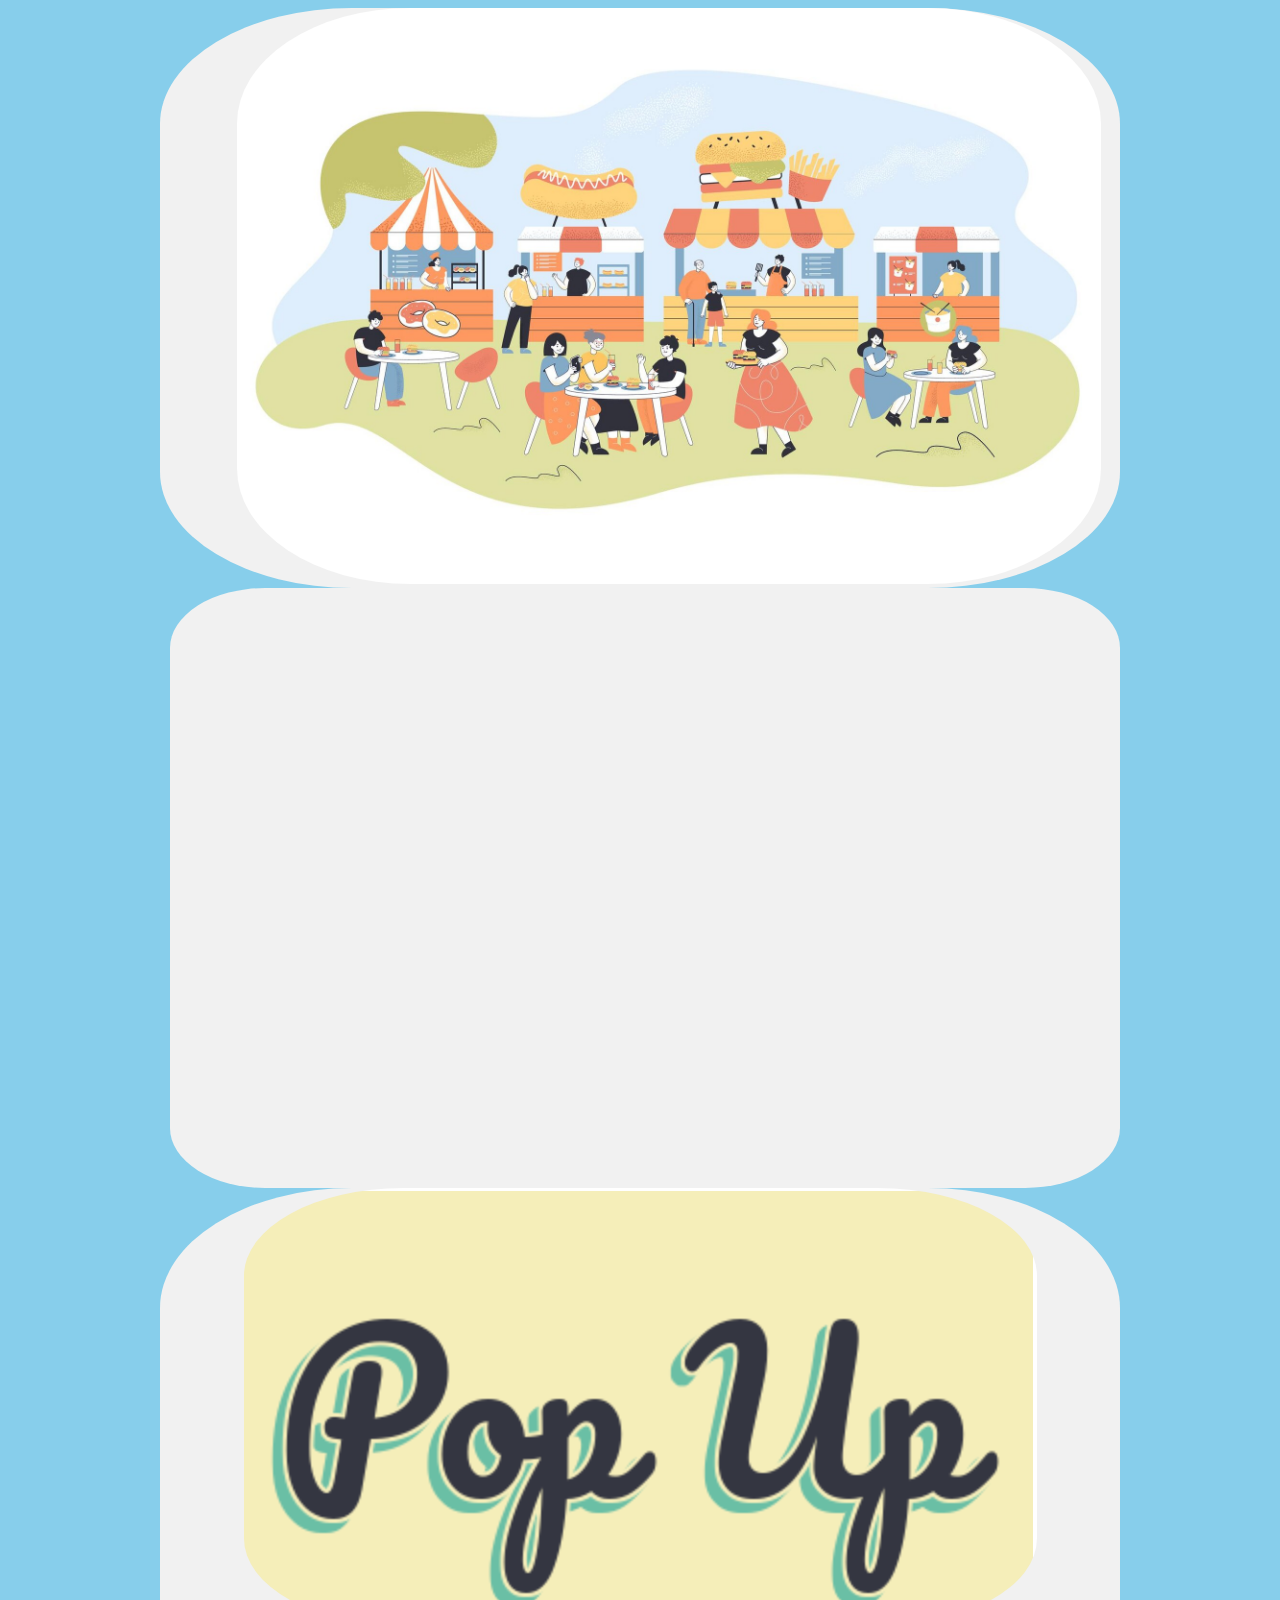
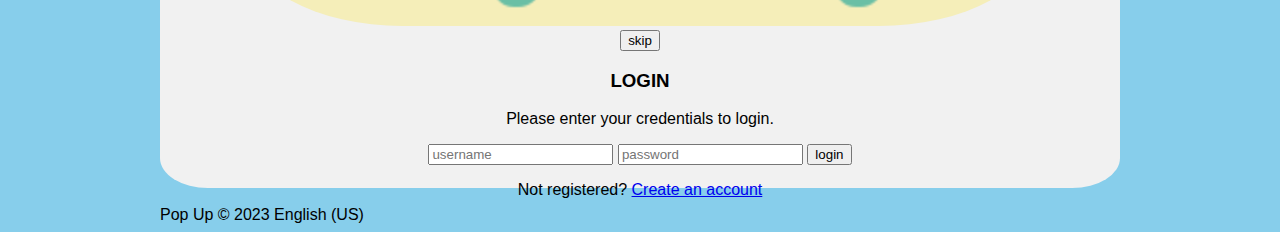
<file: index.html>
<!DOCTYPE html>
<html lang="en">
<head>
<!--
    Filename: Project2_PopUp
   -->
   <meta charset="utf-8" />
   <meta name="keywords" content="PopUp,">
   <meta name="viewport" content="width=device-width, initial-scale=1.0">
   <title>Pop UP</title>
   <!-- Styles link -->
   <link href="styles.css" rel="stylesheet" type="text/css" />

</head>

<body>   
 
    <header>
        <div class="navImage">
            <a href="#"><img src="people-eating-food-court-flat-illustration_74855-17093.jpg" alt="popuplogo" /></a>   
        </div>    
    </header>

    <div class="profileRight">
       
    <iframe width=100%" height="100%" src="https://www.youtube.com/embed/UkFZ9hbFVM0" frameborder="0" allowfullscreen></iframe>
        
    </div>


    <div class="profileLeft">
        <a href="project2_HomeProfile.html"> <img src="Pop_Up.png" alt="popup logo"><br><button> skip </button></a>
        <div class="form">
          <div class="login">
            <div class="login-header">
              <h3>LOGIN</h3>
              <p>Please enter your credentials to login.</p>
            </div>
          </div>
          <form class="login-form">
            <input type="text" placeholder="username"/>
            <input type="password" placeholder="password"/>
            <button>login</button>
            <p class="message">Not registered? <a href="#">Create an account</a></p>
          </form>
        </div>

      </div>


<br>
   <footer> Pop Up &copy; 2023 English (US)</footer>
   
</body>
</html>
</file>
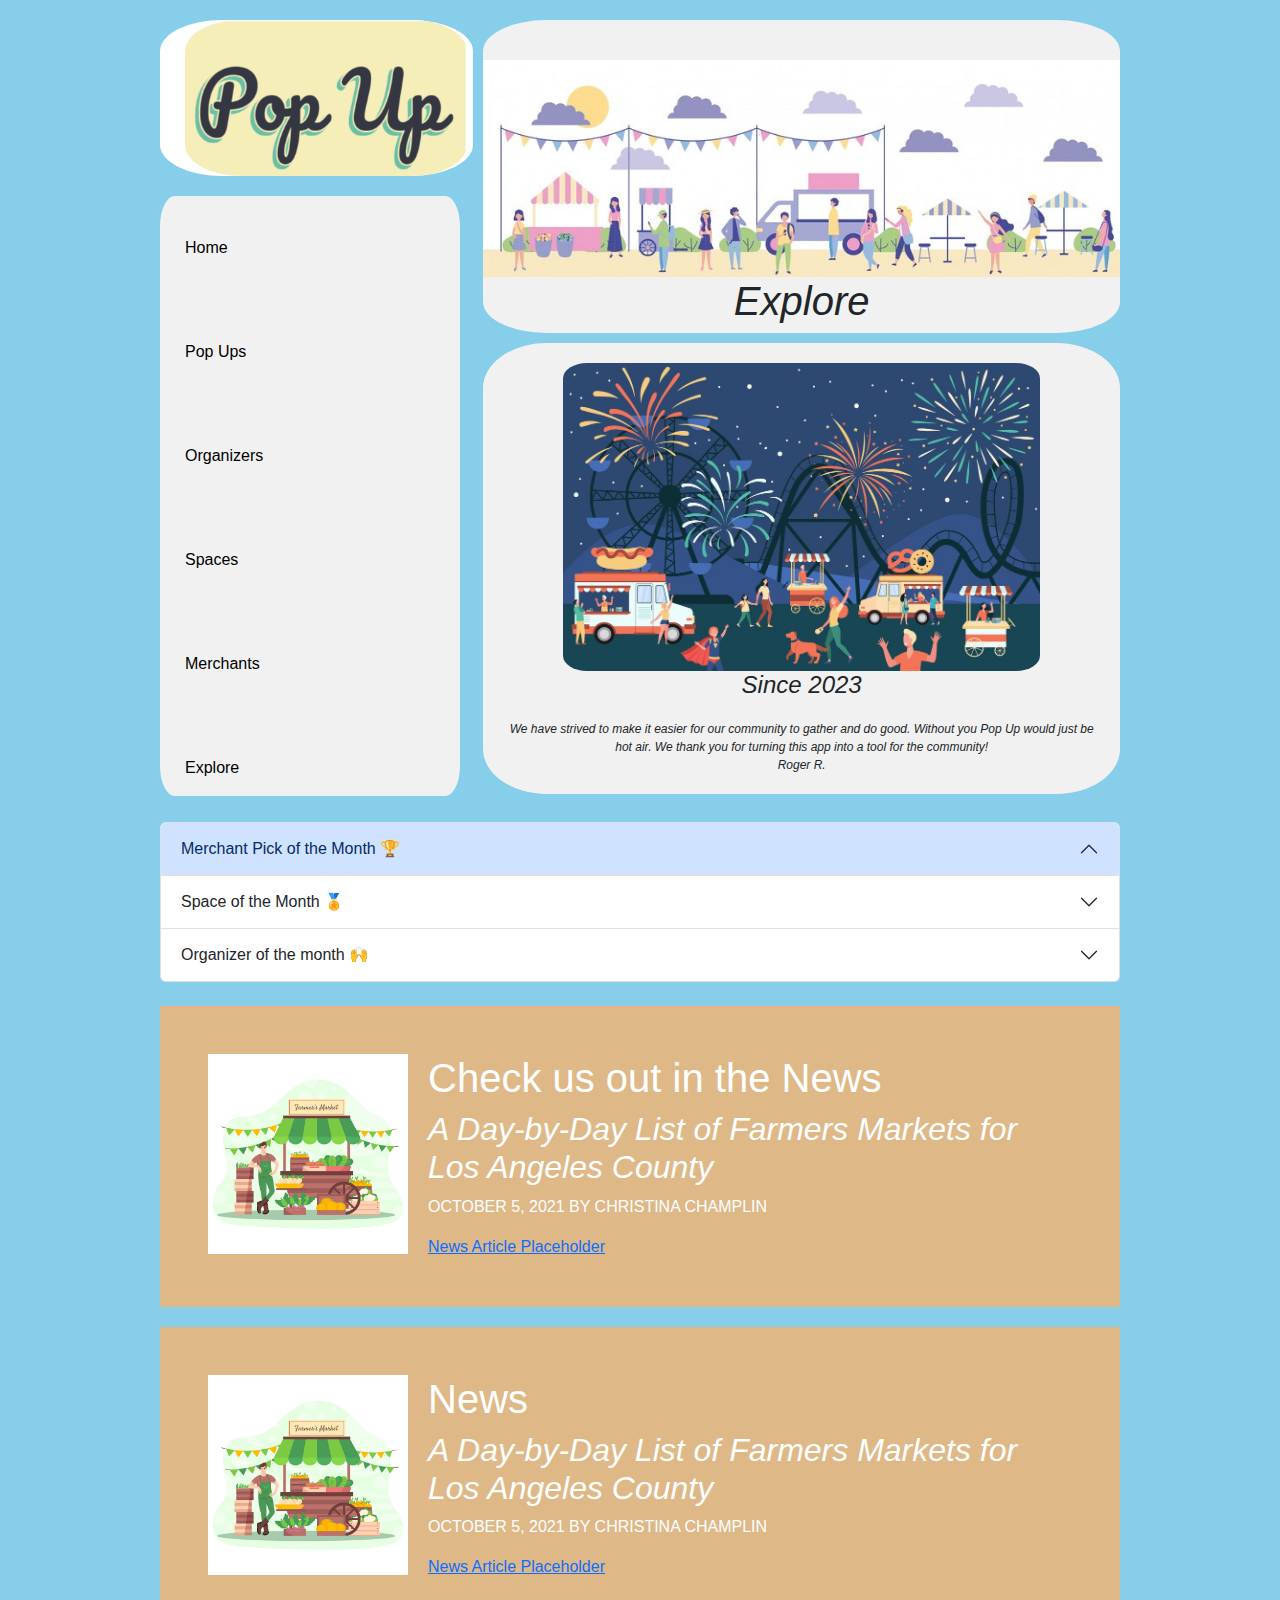
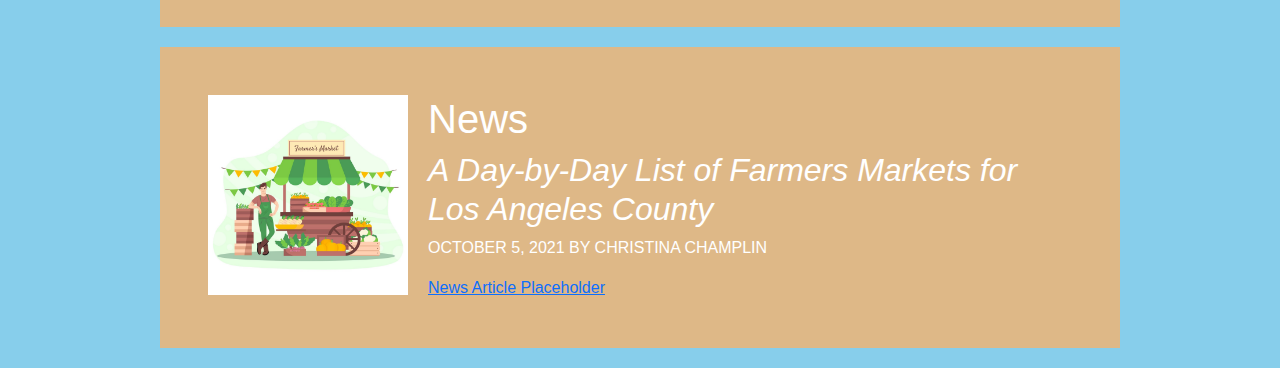
<file: explore.html>
<!DOCTYPE html>
<html lang="en">
  
  <head>
    <title>Pop Up</title>
    <meta charset="utf-8">
    <meta name="viewport" content="width=device-width, initial-scale=1">
    <!-- Latest compiled and minified CSS -->
    <link href="https://cdn.jsdelivr.net/npm/bootstrap@5.3.2/dist/css/bootstrap.min.css" rel="stylesheet">
    <!-- Latest compiled JavaScript -->
    <script src="https://cdn.jsdelivr.net/npm/bootstrap@5.3.2/dist/js/bootstrap.bundle.min.js"></script>
    <link rel="stylesheet" href="styles.css">
  </head>

  <body>
      
    
<!-- Side Bar Nav --->


      <div class="exploreDiv">

           <div class="navDiv">
            <div class="navImagetop">
                <a href="#" class="link-with-image"> <img src="Pop_Up.png" alt="popUpIcon" class="popUpnav"></a>
            </div>

            <nav class="SideBarNav">
            <ul>
            <li><a href="project2_HomeProfile.html">Home</a></li>
            <li><a href="popUpsPage.html">Pop Ups</a></li>
            <li><a href="organizer.html">Organizers</a></li>
            <li><a href="space.html">Spaces</a></li>
            <li><a href="merchants.html">Merchants</a></li>
            <li><a href="explore.html">Explore</a></li>
            </ul>
            </nav> 
        </div>

<!--------------------------->
          <div class="exploreTitle">
        <a href="#" class="bannerImage"><img src="people-outdoor-activities.jpg" alt="popuplogo" /></a> 
        <h1>Explore</h1>
      </div> 

          <div class="shoutOut">

             <img src="crowd-people-walking-night-market-buying-street-food-stalls_74855-10553.jpg" alt="fireworkfestival" class="fireworkImage"/>
            <h4>Since 2023</h4> 
            <p>  We have strived to make it easier for our community to gather and do good. Without you Pop Up would just be hot air. We thank you for turning this app into a tool for the community! <br> Roger R.
            </p>
          </div>
          
        </div>

      <div class="accordion" id="accordionPanelsStayOpenExample">
        
            <div class="accordion-item">
            <h2 class="accordion-header" id="panelsStayOpen-headingOne">
                <button class="accordion-button" type="button" data-bs-toggle="collapse" data-bs-target="#panelsStayOpen-collapseOne" aria-expanded="true" aria-controls="panelsStayOpen-collapseOne">
               Merchant Pick of the Month  🏆
                </button>
            </h2>
            <div id="panelsStayOpen-collapseOne" class="accordion-collapse collapse " aria-labelledby="panelsStayOpen-headingOne">
                <div class="accordion-body">
                <div class="collapseImg"> <img src="smiling-woman-selling-vintage-clothes.avif" alt="vintageSally"> </div>
                <strong>Vintage Sallys Goods.</strong> Congrats to Sally! Check out her vintage goods and hand made items. organizers are raving working with her saying "Shes so sweet and easy to work with ". check out her <a href="project2_HomeProfile.html"> profile</a>  
                </div>
            </div>
            </div>




            <div class="accordion-item">
            <h2 class="accordion-header" id="panelsStayOpen-headingTwo">
                <button class="accordion-button collapsed" type="button" data-bs-toggle="collapse" data-bs-target="#panelsStayOpen-collapseTwo" aria-expanded="false" aria-controls="panelsStayOpen-collapseTwo">
                   Space of the Month 🏅
                </button>
            </h2>
            <div id="panelsStayOpen-collapseTwo" class="accordion-collapse collapse " aria-labelledby="panelsStayOpen-headingTwo">
                <div class="accordion-body">
                <div class="collapseImg"> <img src="medieval-king-queen-throne-guard-knights-armors-castle-interior-vector-illustration-kingdom-medieval-age-fairytale-concept_74855-13157.jpg" alt="medivalWedding"> </div>
                <strong>Medival Time Wedding Venue</strong> Who would have known getting married in a castle would be so fun. To qoute the couple "we had no idea we can get married here, as big GOT fans it was a no brainer". Check out the space <a href="#">here</a>
                </div>
            </div>
            </div>



            <div class="accordion-item">
            <h2 class="accordion-header" id="panelsStayOpen-headingThree">
                <button class="accordion-button collapsed" type="button" data-bs-toggle="collapse" data-bs-target="#panelsStayOpen-collapseThree" aria-expanded="false" aria-controls="panelsStayOpen-collapseThree">
                   Organizer of the month 🙌
                </button>
            </h2>
            <div id="panelsStayOpen-collapseThree" class="accordion-collapse collapse " aria-labelledby="panelsStayOpen-headingThree">
                <div class="accordion-body">
                    <div class="collapseImg"><img src="flat-illustration-secretary-s-day_23-2150172707.jpg" alt="projectManager"> </div>
                <strong>Rachel is Her.</strong> Can you believe she is a former rally cross racer. Our merchants are raving about her work flow saying  "shes so thorough , she thinks of everything , she saved my booth by bringing extra tent weights "  Reach out to her to help coordinate your next  <a href="#"> space!</a>
                </div>
            </div>
            </div>
            
      </div>
      
      <br>
      
      <div class="newsArticles"> </div>

      <div class="container-fluid p-5 .bg-warning text-white text-left">
            <img src="flat-farmers-market-illustration_23-2149347076.jpg" alt="framersMarket" class="newsImage"> 
            <h1> Check us out in the News </h1>
            <h2>A Day-by-Day List of Farmers Markets for Los Angeles County</h2>
            <p>OCTOBER 5, 2021 BY CHRISTINA CHAMPLIN </p> 
            <a href="https://www.welikela.com/farmers-market-guide-los-angeles/"> News Article Placeholder</a>
     </div>
     
     <div class="container-fluid p-5 .bg-warning text-white text-left">
            <img src="flat-farmers-market-illustration_23-2149347076.jpg" alt="framersMarket" class="newsImage"> 
            <h1> News </h1>
            <h2>A Day-by-Day List of Farmers Markets for Los Angeles County</h2>
            <p>OCTOBER 5, 2021 BY CHRISTINA CHAMPLIN </p> 
            <a href="https://www.welikela.com/farmers-market-guide-los-angeles/"> News Article Placeholder</a>
     </div>
      
     <div class="container-fluid p-5 .bg-warning text-white text-left">
            <img src="flat-farmers-market-illustration_23-2149347076.jpg" alt="framersMarket" class="newsImage"> 
            <h1> News </h1>
            <h2>A Day-by-Day List of Farmers Markets for Los Angeles County</h2>
            <p>OCTOBER 5, 2021 BY CHRISTINA CHAMPLIN </p> 
            <a href="https://www.welikela.com/farmers-market-guide-los-angeles/"> News Article Placeholder</a>
     </div>

   
   </div>
      <!-- <div class="row row-cols-1 row-cols-md-3 g-4">
        <div class="col">
          <div class="card h-100">
            <img src="..." class="card-img-top" alt="...">
            <div class="card-body">
              <h5 class="card-title">Card title</h5>
              <p class="card-text">This is a longer card with supporting text below as a natural lead-in to additional content. This content is a little bit longer.</p>
            </div>
          </div>
        </div>
        <div class="col">
          <div class="card h-100">
            <img src="..." class="card-img-top" alt="...">
            <div class="card-body">
              <h5 class="card-title">Card title</h5>
              <p class="card-text">This is a short card.</p>
            </div>
          </div>
        </div>
        <div class="col">
          <div class="card h-100">
            <img src="..." class="card-img-top" alt="...">
            <div class="card-body">
              <h5 class="card-title">Card title</h5>
              <p class="card-text">This is a longer card with supporting text below as a natural lead-in to additional content.</p>
            </div>
          </div>
        </div>
        <div class="col">
          <div class="card h-100">
            <img src="..." class="card-img-top" alt="...">
            <div class="card-body">
              <h5 class="card-title">Card title</h5>
              <p class="card-text">This is a longer card with supporting text below as a natural lead-in to additional content. This content is a little bit longer.</p>
            </div>
          </div>
        </div>
      </div> -->


      

    
  </body>

  
</html>
</file>
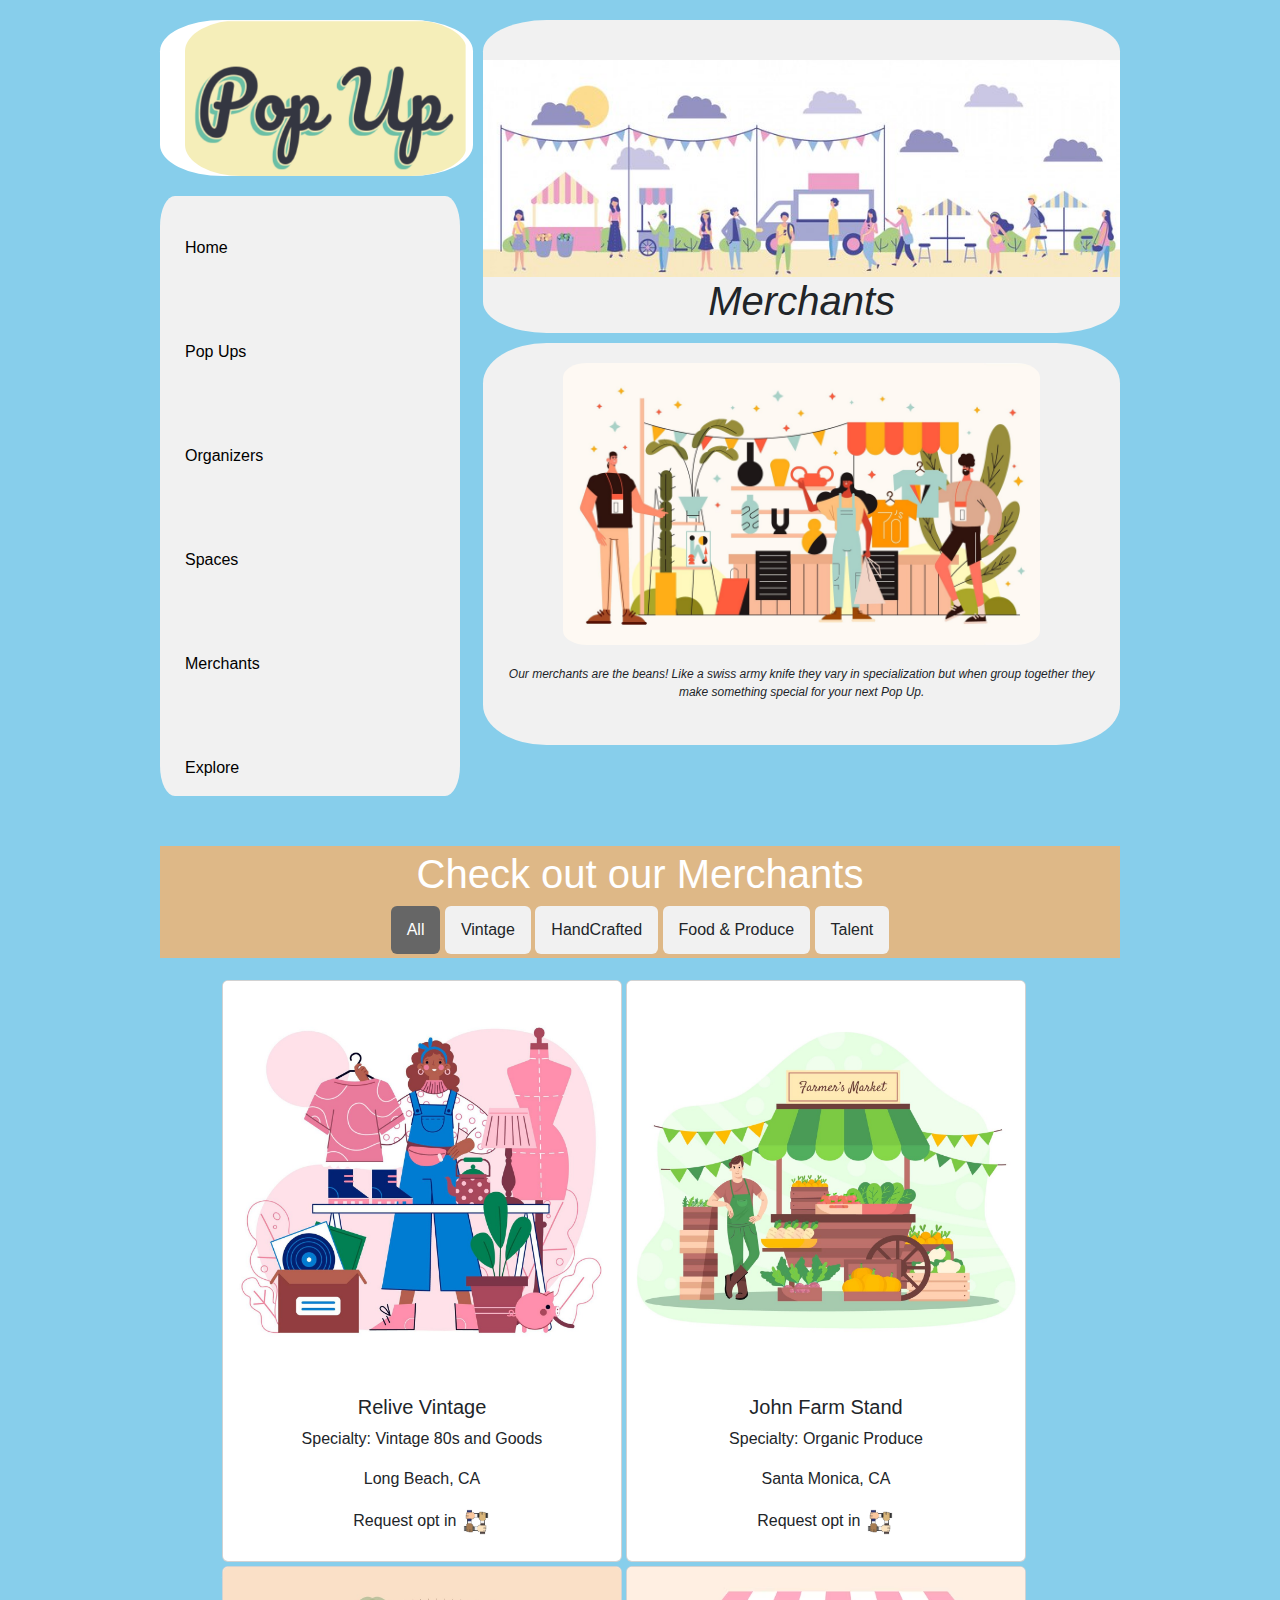
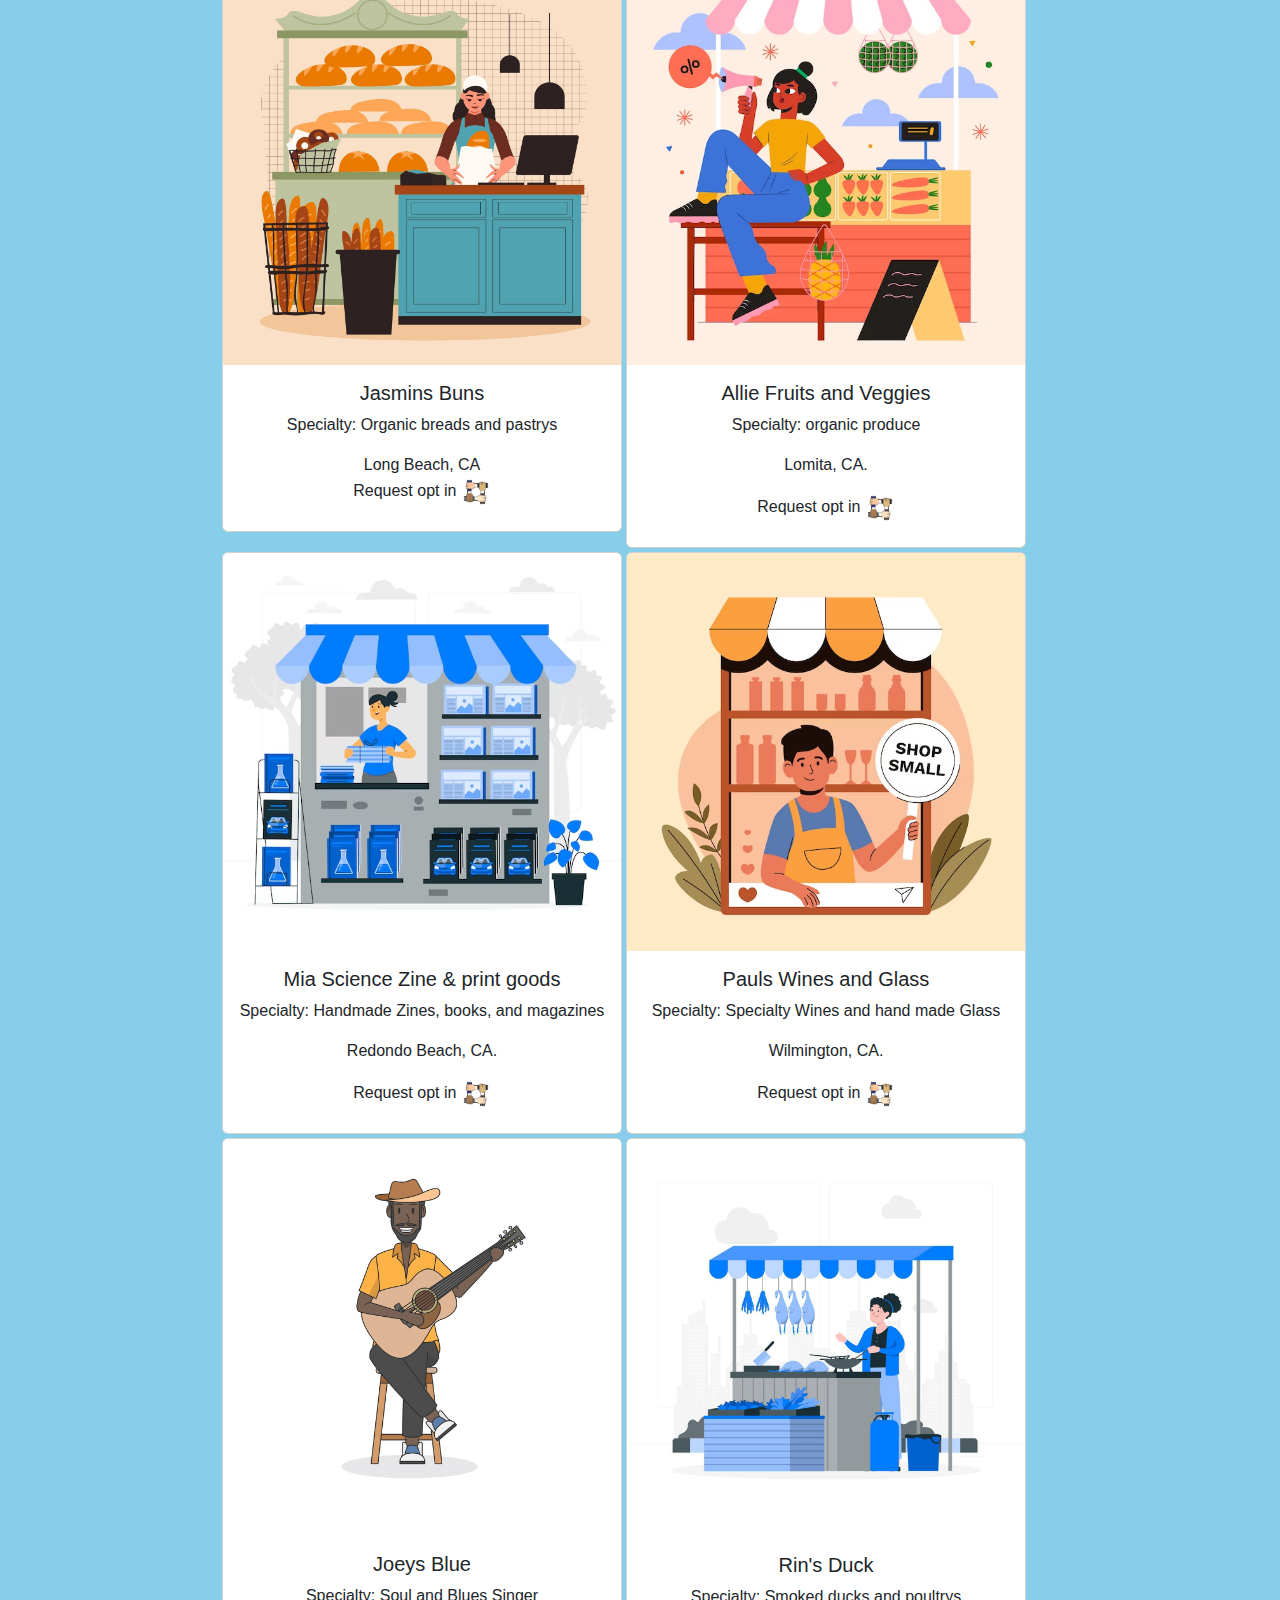
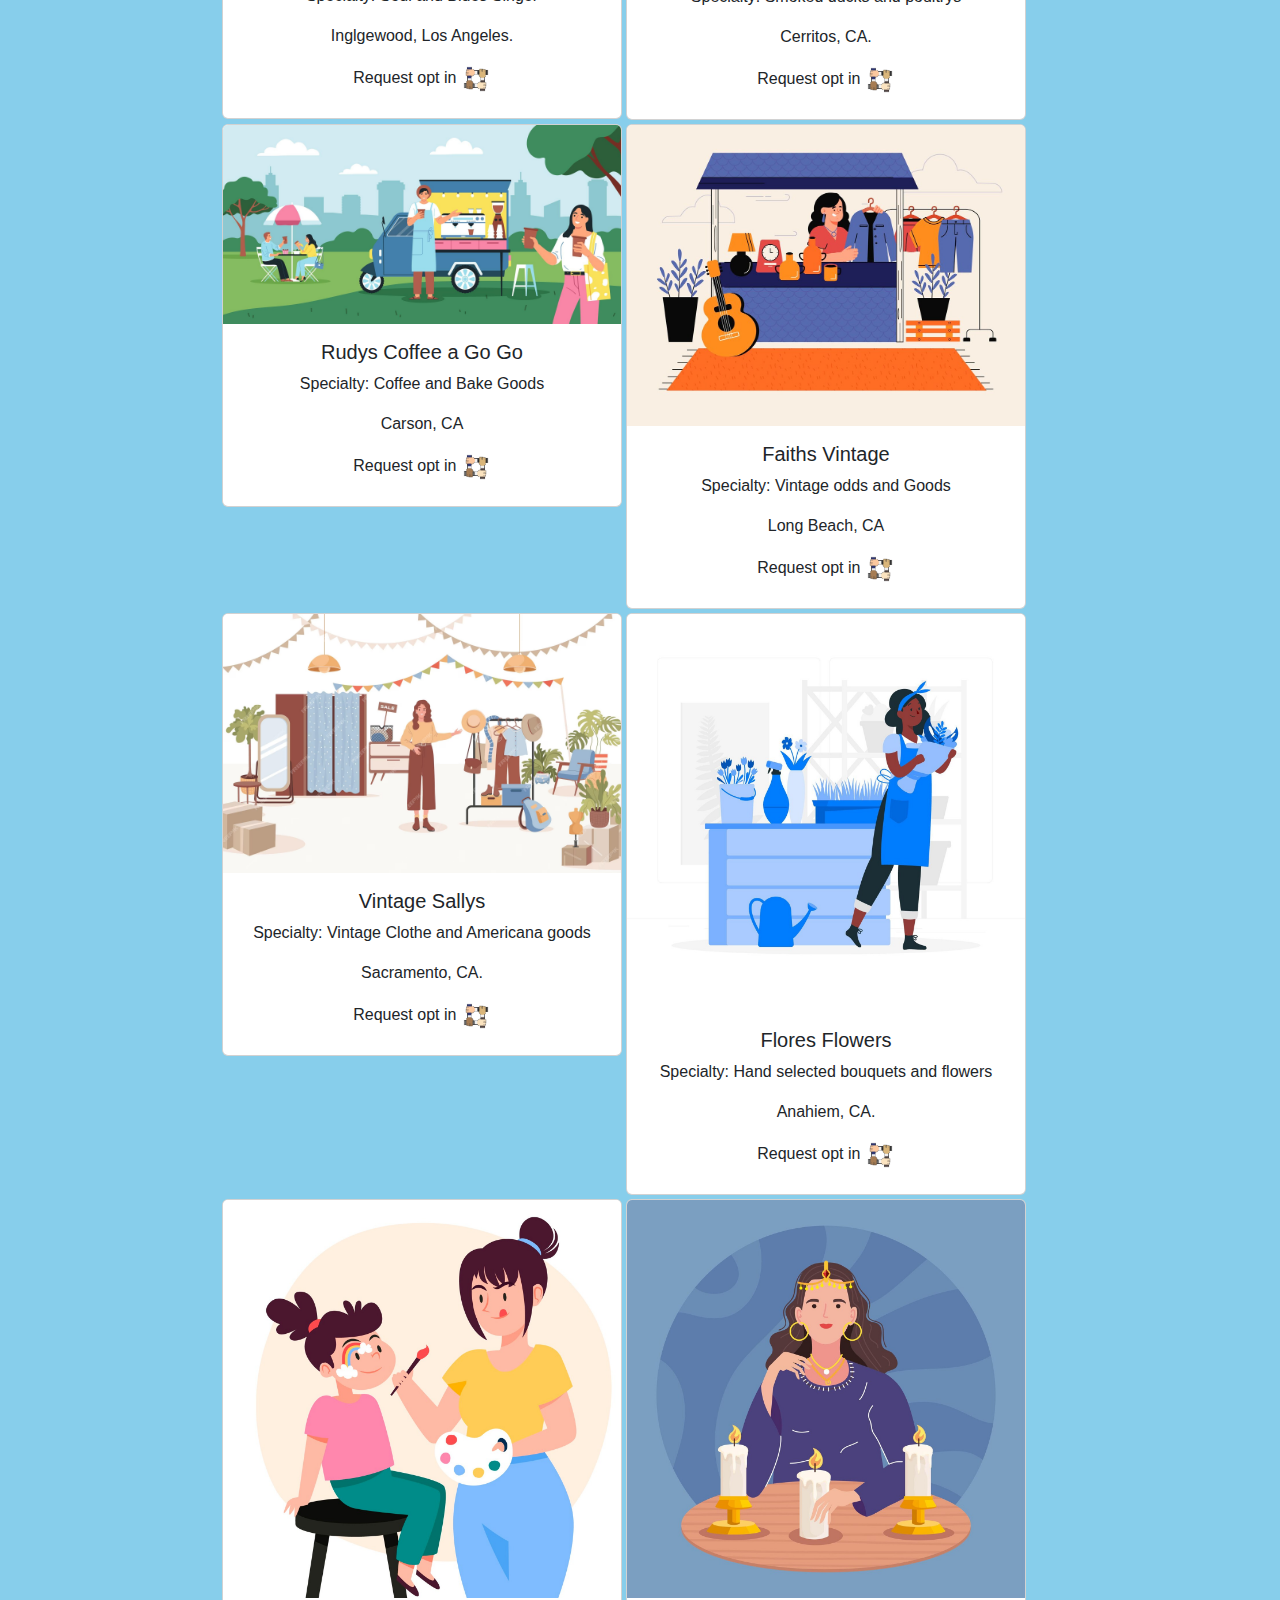
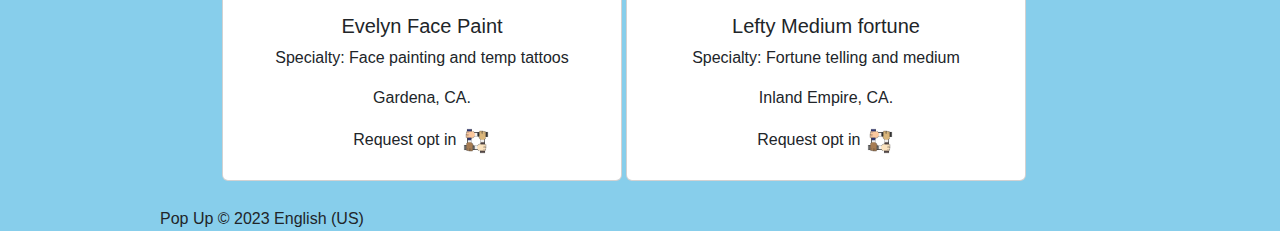
<file: merchants.html>
<!DOCTYPE html>
<html lang="en">
  
  <head>
    <title>Pop Up</title>
    <meta charset="utf-8">
    <meta name="viewport" content="width=device-width, initial-scale=1">
    <!-- Latest compiled and minified CSS -->
    <link href="https://cdn.jsdelivr.net/npm/bootstrap@5.3.2/dist/css/bootstrap.min.css" rel="stylesheet">
    <!-- Latest compiled JavaScript -->
    <script src="https://cdn.jsdelivr.net/npm/bootstrap@5.3.2/dist/js/bootstrap.bundle.min.js"></script>
    <link rel="stylesheet" href="styles.css">
  </head>

  <body>
      
    
<!-- Side Bar Nav --->


      <div class="exploreDiv">

           <div class="navDiv">
            <div class="navImagetop">
                <a href="#" class="link-with-image"> <img src="Pop_Up.png" alt="popUpIcon" class="popUpnav"></a>
            </div>

            <nav class="SideBarNav">
            <ul>
            <li><a href="project2_HomeProfile.html">Home</a></li>
            <li><a href="project2_HomeProfile.html">Pop Ups</a></li>
            <li><a href="organizer.html">Organizers</a></li>
            <li><a href="space.html">Spaces</a></li>
            <li><a href="merchants.html">Merchants</a></li>
            <li><a href="explore.html">Explore</a></li>
            </ul>
            </nav> 
        </div>

<!--------------------------->
          <div class="exploreTitle">
        <a href="#" class="bannerImage"><img src="people-outdoor-activities.jpg" alt="popuplogo" /></a> 
        <h1>Merchants</h1>
      </div> 

          <div class="shoutOut">
            <img src="flea-market-concept-hand-drawn_52683-54994.jpg" alt="fireworkfestival" class="fireworkImage"/>
            
            <p>  Our merchants are the beans! Like a swiss army knife they vary in specialization but when group together they make something special for your next Pop Up. <br> 
            </p> 
            
           <br>
          </div>
          
        </div>
      
      <br>
      <div class="container-fluid p-1 .bg-warning text-white text-center">
        <h1> Check out our Merchants </h1>
           <!-- Control buttons -->
           <div id="myBtnContainer">
            <button class="btn active" onclick="filterSelection('all')"> All</button>
            <button class="btn" onclick="filterSelection('cars')"> Vintage </button>
            <button class="btn" onclick="filterSelection('animals')">HandCrafted </button>
            <button class="btn" onclick="filterSelection('fruits')"> Food & Produce</button>
            <button class="btn" onclick="filterSelection('colors')"> Talent </button> 
        </div>

        </div>

           <!-- The filterable elements. Note that some have multiple class names (this can be used if they belong to multiple categories) -->
           <div class="container">
      
            <div class="filterDiv cars">
              <div class="col">
                  <div class="card h-100">
                      <a href="#"><img src="hand-drawn-flea-market-concept_52683-54917.jpg" class="card-img-top" alt="Rubyred"></a>
                      <div class="card-body">
                          <h5 class="card-title">Relive Vintage</h5>
                          <p class="card-text">  Specialty: Vintage 80s and Goods </p>
                          <p class="card-text">  Long Beach, CA </p>
                          <H6>Request opt in <a href="#"><img src="fourhandsInvite.avif" alt="Invitebuton" class="invite-image" ></a></H6>
                      </div>
                  </div>
              </div>
          </div>
            <div class="filterDiv fruits">
                    <div class="col">
                    <div class="card h-100">
                    <a href="#"><img src="flat-farmers-market-illustration_23-2149347076.jpg" class="card-img-top" alt="John"></a>
                    <div class="card-body">
                        <h5 class="card-title">John Farm Stand </h5>
                        <p class="card-text">  Specialty: Organic Produce </p>
                        <p class="card-text">  Santa Monica, CA </p>
                        <H6>Request opt in <a href="#"><img src="fourhandsInvite.avif" alt="Invitebuton" class="invite-image" ></a></H6>
                    </div>
                    </div>
                </div>
            </div>
            <div class="filterDiv fruits">
              <div class="col">
                  <div class="card h-100">
                      <a href="#"><img src="bakery-colored-concept-salesperson-bakery-counter-packs-purchase-vector-illustration_1284-79883.jpg" class="card-img-top" alt="Autumn"><a>
                      <div class="card-body">
                          <h5 class="card-title">Jasmins Buns </h5>
                          <p class="card-text">  Specialty: Organic breads and pastrys </p>
                          <p class="card-text">  Long Beach, CA  </p>
                          <H6>Request opt in <a href="#"><img src="fourhandsInvite.avif" alt="Invitebuton" class="invite-image" ></a></H6>
                      </div>
                  </div>
              </div>
          </div>
            <div class="filterDiv fruits">
                <div class="col">
                    <div class="card h-100">
                        <a href="#"><img src="flat-small-business-saturday-illustration_23-2150924577.avif" class="card-img-top" alt="Blueshirtman"></a>
                        <div class="card-body">
                            <h5 class="card-title">Allie Fruits and Veggies </h5>
                            <p class="card-text">  Specialty: organic produce </p>
                            <p class="card-text">  Lomita, CA. </p>
                            <H6>Request opt in <a href="#"><img src="fourhandsInvite.avif" alt="Invitebuton" class="invite-image" ></a></H6>
                        </div>
                    </div>
                </div>
             </div>
             
             <div class="filterDiv animals">
                <div class="col">
                    <div class="card h-100">
                        <a href="#"><img src="newsstand-concept-illustration_114360-15989.avif" class="card-img-top" alt="Blueshirtman"></a>
                        <div class="card-body">
                            <h5 class="card-title"> Mia Science Zine & print goods </h5>
                            <p class="card-text">  Specialty: Handmade Zines, books, and magazines  </p>
                            <p class="card-text">  Redondo Beach, CA. </p>
                            <H6>Request opt in <a href="#"><img src="fourhandsInvite.avif" alt="Invitebuton" class="invite-image" ></a></H6>
                        </div>
                    </div>
                </div>
             </div>

             <div class="filterDiv fruits animals">
              <div class="col">
                  <div class="card h-100">
                      <a href="#"><img src="flat-small-business-saturday-illustration_23-2150992883.avif" class="card-img-top" alt="Blueshirtman"></a>
                      <div class="card-body">
                          <h5 class="card-title">Pauls Wines and Glass </h5>
                          <p class="card-text">  Specialty: Specialty Wines and hand made Glass </p>
                          <p class="card-text">  Wilmington, CA. </p>
                          <H6>Request opt in <a href="#"><img src="fourhandsInvite.avif" alt="Invitebuton" class="invite-image" ></a></H6>
                      </div>
                  </div>
              </div>
           </div>
            <div class="filterDiv colors">
              <div class="col">
                  <div class="card h-100">
                      <a href="#"><img src="illustration-acoustic-guitar-player_53876-152.jpg" class="card-img-top" alt="Blueshirtman"></a>
                      <div class="card-body">
                          <h5 class="card-title">Joeys Blue</h5>
                          <p class="card-text">  Specialty: Soul and Blues Singer </p>
                          <p class="card-text">  Inglgewood, Los Angeles. </p>
                          <H6>Request opt in <a href="#"><img src="fourhandsInvite.avif" alt="Invitebuton" class="invite-image" ></a></H6>
                      </div>
                  </div>
              </div>
            </div>
            <div class="filterDiv fruits ">
              <div class="col">
                  <div class="card h-100">
                      <a href="#"><img src="marketplace-concept-illustration_114360-7332.jpg" class="card-img-top" alt="Blueshirtman"></a>
                      <div class="card-body">
                          <h5 class="card-title"> Rin's Duck </h5>
                          <p class="card-text">  Specialty: Smoked ducks and poultrys </p>
                          <p class="card-text">  Cerritos, CA. </p>
                          <H6>Request opt in <a href="#"><img src="fourhandsInvite.avif" alt="Invitebuton" class="invite-image" ></a></H6>
                      </div>
                  </div>
              </div>
           </div>
            <div class="filterDiv fruits">
              <div class="col">
                  <div class="card h-100">
                      <a href="#"><img src="street-food-composition-with-outdoor-scenery-food-truck-with-eating-people-silhouette-cityscape-vector-illustration_1284-82685.jpg" class="card-img-top" alt="Rubyred"></a>
                      <div class="card-body">
                          <h5 class="card-title">Rudys Coffee a Go Go</h5>
                          <p class="card-text">  Specialty: Coffee and Bake Goods </p>
                          <p class="card-text">  Carson, CA  </p>
                          <H6>Request opt in <a href="#"><img src="fourhandsInvite.avif" alt="Invitebuton" class="invite-image" ></a></H6>
                      </div>
                  </div>
              </div>
          </div>
          <div class="filterDiv cars">
            <div class="col">
                <div class="card h-100">
                    <a href="#"><img src="flat-design-illustration-flea-market_23-2148828076.jpg" class="card-img-top" alt="Rubyred"></a>
                    <div class="card-body">
                        <h5 class="card-title">Faiths Vintage</h5>
                        <p class="card-text">  Specialty: Vintage odds and Goods </p>
                        <p class="card-text">  Long Beach, CA </p>
                        <H6>Request opt in <a href="#"><img src="fourhandsInvite.avif" alt="Invitebuton" class="invite-image" ></a></H6>
                    </div>
                </div>
            </div>
        </div>
            <div class="filterDiv cars">     
                <div class="col">
                    <div class="card h-100">
                        <a href="#"><img src="smiling-woman-selling-vintage-clothes.avif" class="card-img-top" alt="Autumn"></a>
                        <div class="card-body">
                            <h5 class="card-title">Vintage Sallys </h5>
                            <p class="card-text">  Specialty: Vintage Clothe and Americana goods</p>
                            <p class="card-text">  Sacramento, CA. </p>
                            <H6>Request opt in <a href="#"><img src="fourhandsInvite.avif" alt="Invitebuton" class="invite-image" ></a></H6>
                        </div>
                    </div>
                </div>
            </div>
            <div class="filterDiv animals">
                    <div class="col">
                        <div class="card h-100">
                            <a href="#"><img src="florist-concept-illustration_114360-3278.jpg" class="card-img-top" alt="Blueshirtman"></a>
                            <div class="card-body">
                                <h5 class="card-title">Flores Flowers </h5>
                                <p class="card-text">  Specialty: Hand selected bouquets and flowers  </p>
                                <p class="card-text">  Anahiem, CA. </p>
                                <H6>Request opt in <a href="#"><img src="fourhandsInvite.avif" alt="Invitebuton" class="invite-image" ></a></H6>
                            </div>
                        </div>
                    </div>
            </div>
            <div class="filterDiv colors">
              <div class="col">
                  <div class="card h-100">
                      <a href="#"><img src="hand-drawn-face-painting-illustration_23-2149430282.jpg" class="card-img-top" alt="Blueshirtman"></a>
                      <div class="card-body">
                          <h5 class="card-title">Evelyn Face Paint </h5>
                          <p class="card-text">  Specialty: Face painting and temp tattoos </p>
                          <p class="card-text">  Gardena, CA. </p>
                          <H6>Request opt in <a href="#"><img src="fourhandsInvite.avif" alt="Invitebuton" class="invite-image" ></a></H6>
                      </div>
                  </div>
              </div>
            </div>
            <div class="filterDiv colors"> 
              <div class="col">
                  <div class="card h-100">
                      <a href="#"><img src="fortune-teller-woman-with-candles_603843-1329.jpg" class="card-img-top" alt="Autumn"></a>
                      <div class="card-body">
                          <h5 class="card-title">Lefty Medium fortune </h5>
                          <p class="card-text">  Specialty: Fortune telling and medium </p>
                          <p class="card-text">  Inland Empire, CA. </p>
                          <H6>Request opt in <a href="#"><img src="fourhandsInvite.avif" alt="Invitebuton" class="invite-image" ></a></H6>
                      </div>
                  </div>
              </div>
          </div>

        </div>

    
<br>
<footer> Pop Up &copy; 2023 English (US)</footer>
  </body>
  <script src="script.js" type="text/javascript"></script>
</html>
</file>
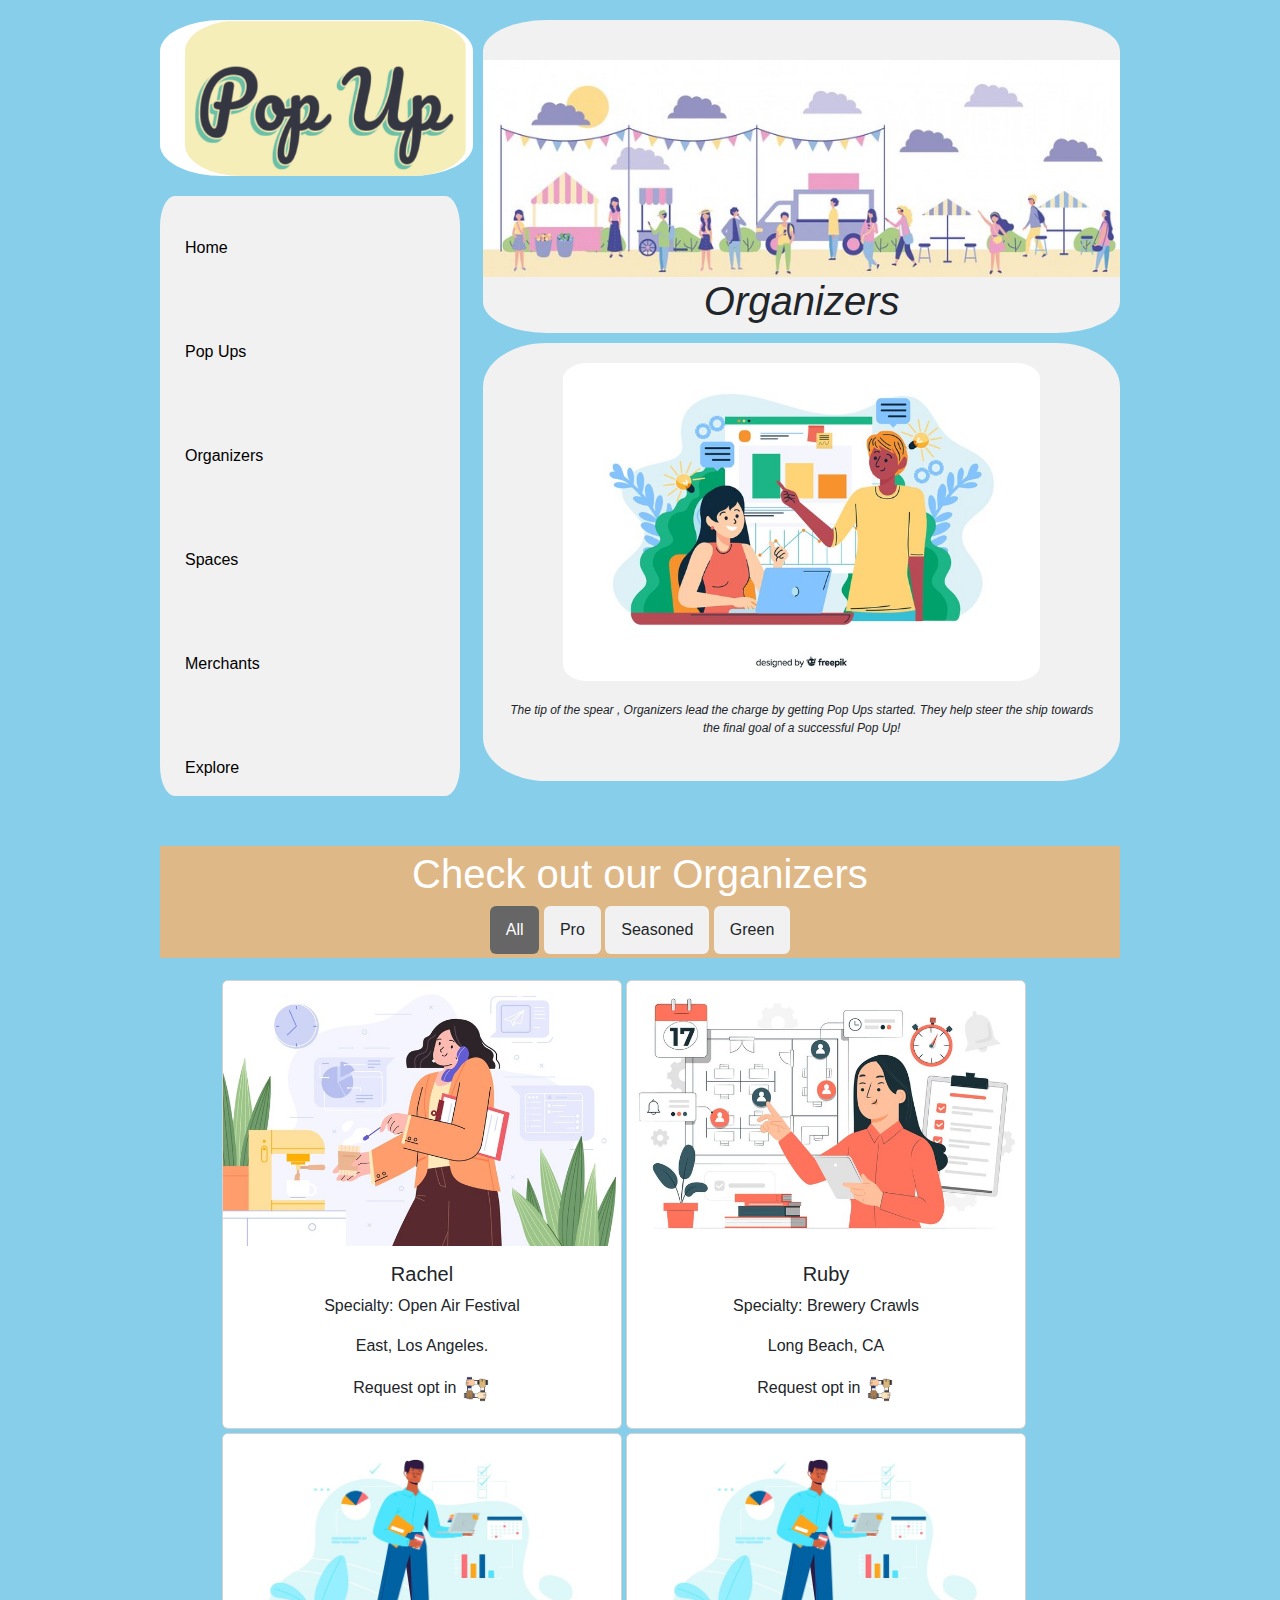
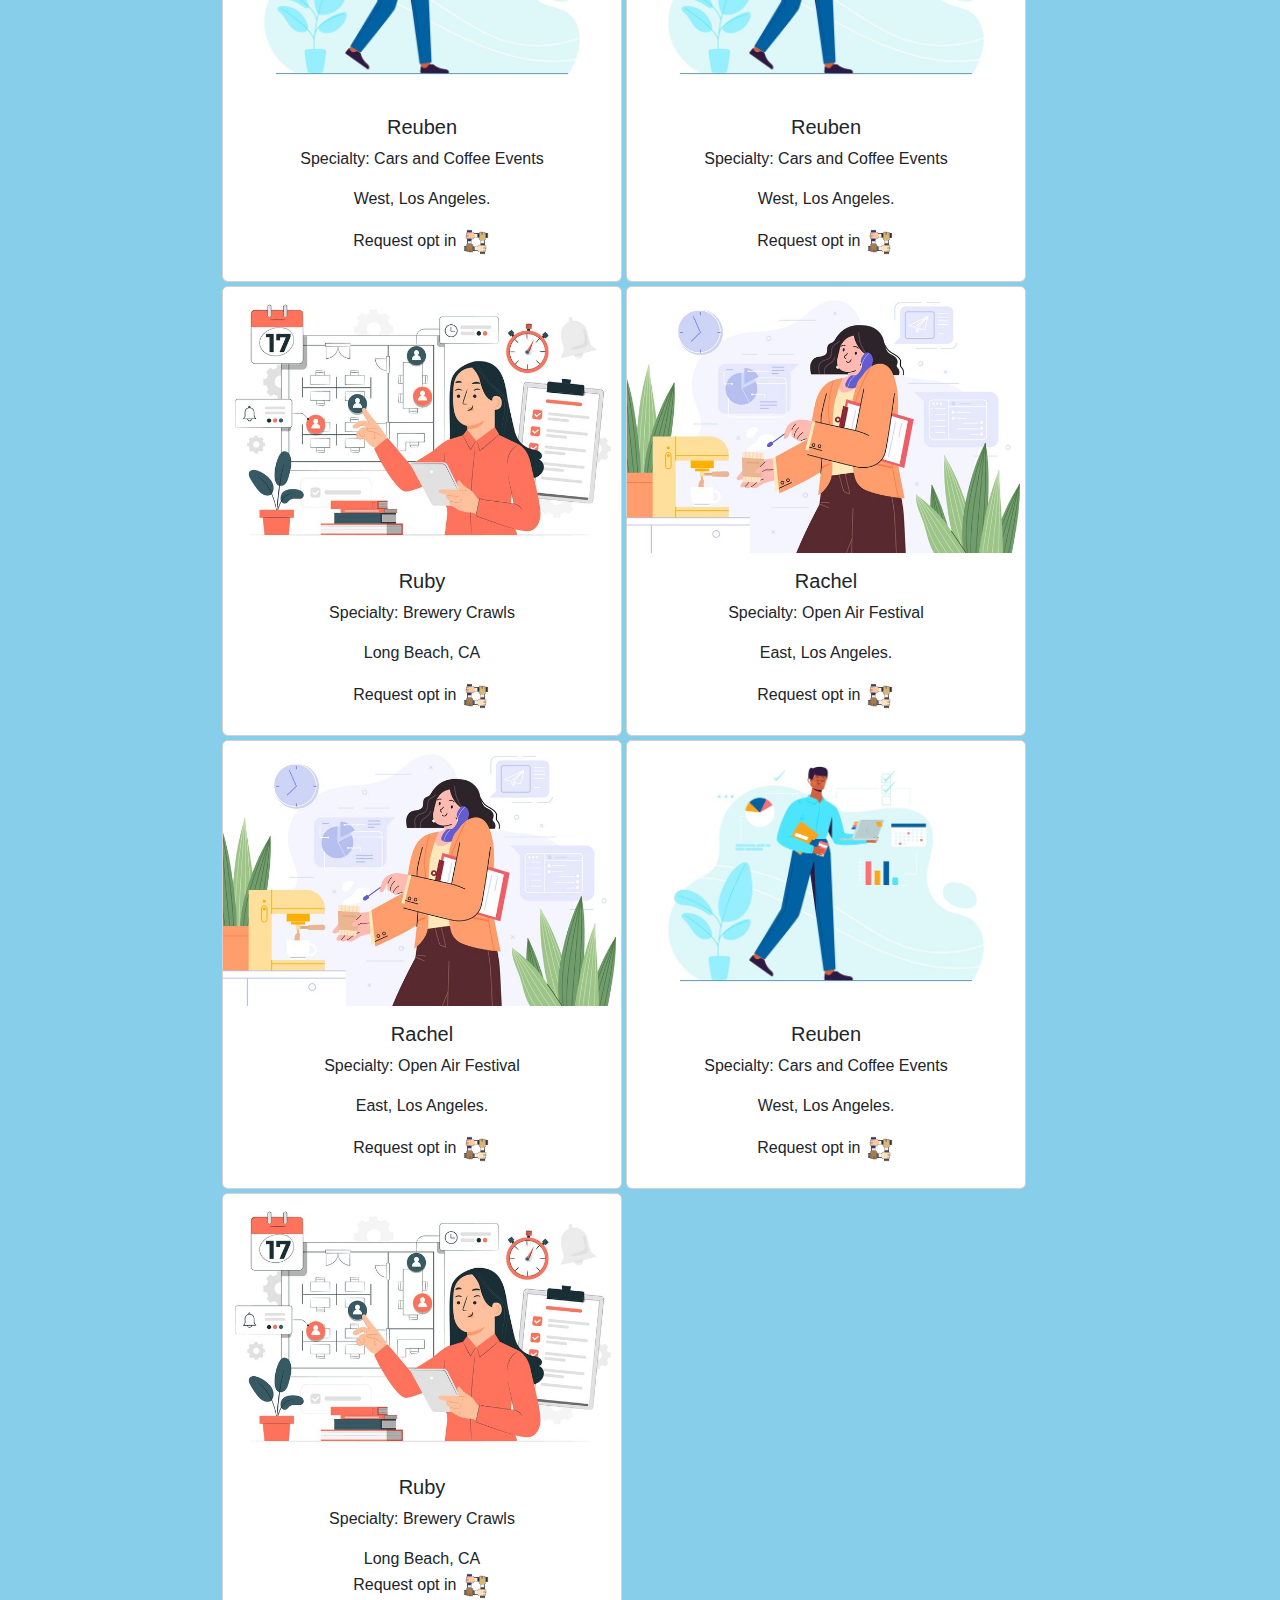
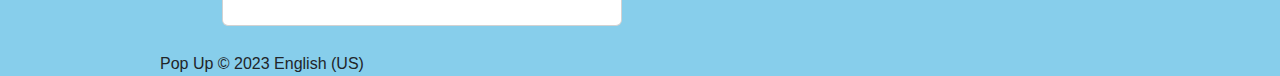
<file: organizer.html>
<!DOCTYPE html>
<html lang="en">
  
  <head>
    <title>Pop Up</title>
    <meta charset="utf-8">
    <meta name="viewport" content="width=device-width, initial-scale=1">
    <!-- Latest compiled and minified CSS -->
    <link href="https://cdn.jsdelivr.net/npm/bootstrap@5.3.2/dist/css/bootstrap.min.css" rel="stylesheet">
    <!-- Latest compiled JavaScript -->
    <script src="https://cdn.jsdelivr.net/npm/bootstrap@5.3.2/dist/js/bootstrap.bundle.min.js"></script>
    <link rel="stylesheet" href="styles.css">
  </head>

  <body>
      
    
<!-- Side Bar Nav --->


      <div class="exploreDiv">

           <div class="navDiv">
            <div class="navImagetop">
                <a href="#" class="link-with-image"> <img src="Pop_Up.png" alt="popUpIcon" class="popUpnav"></a>
            </div>

            <nav class="SideBarNav">
            <ul>
            <li><a href="project2_HomeProfile.html">Home</a></li>
            <li><a href="project2_HomeProfile.html">Pop Ups</a></li>
            <li><a href="organizer.html">Organizers</a></li>
            <li><a href="space.html">Spaces</a></li>
            <li><a href="merchants.html">Merchants</a></li>
            <li><a href="explore.html">Explore</a></li>
            </ul>
            </nav> 
        </div>

<!--------------------------->
          <div class="exploreTitle">
        <a href="#" class="bannerImage"><img src="people-outdoor-activities.jpg" alt="popuplogo" /></a> 
        <h1>Organizers</h1>
      </div> 

          <div class="shoutOut">
            <img src="concept-brainstorming-landing-page_52683-26515.jpg" alt="fireworkfestival" class="fireworkImage"/>
            
            <p>  The tip of the spear , Organizers lead the charge by getting Pop Ups started. They help steer the ship towards the final goal of a successful Pop Up! <br> 
            </p> 
            
           <br>
          </div>
          
        </div>
      
      <br>
      <div class="container-fluid p-1 .bg-warning text-white text-center">
        <h1> Check out our Organizers </h1>
           <!-- Control buttons -->
           <div id="myBtnContainer">
            <button class="btn active" onclick="filterSelection('all')"> All</button>
            <button class="btn" onclick="filterSelection('cars')"> Pro </button>
            <button class="btn" onclick="filterSelection('animals')">Seasoned </button>
            <button class="btn" onclick="filterSelection('fruits')"> Green</button>
            <!-- <button class="btn" onclick="filterSelection('colors')"> Colors</button> --> 
        </div>

        </div>

           <!-- The filterable elements. Note that some have multiple class names (this can be used if they belong to multiple categories) -->
           <div class="container">
            
            <div class="filterDiv cars">
                    <div class="col">
                    <div class="card h-100">
                    <a href="#"><img src="flat-illustration-secretary-s-day_23-2150172707.jpg" class="card-img-top" alt="Rachel"></a>
                    <div class="card-body">
                        <h5 class="card-title">Rachel</h5>
                        <p class="card-text">  Specialty: Open Air Festival </p>
                        <p class="card-text">  East, Los Angeles. </p>
                        <H6>Request opt in <a href="#"><img src="fourhandsInvite.avif" alt="Invitebuton" class="invite-image" ></a></H6>
                    </div>
                    </div>
                </div>
            </div>

            <div class="filterDiv fruits">
                <div class="col">
                    <div class="card h-100">
                        <a href="#"><img src="office-management-concept-illustration_114360-8811.jpg" class="card-img-top" alt="Rubyred"></a>
                        <div class="card-body">
                            <h5 class="card-title">Ruby</h5>
                            <p class="card-text">  Specialty: Brewery Crawls </p>
                            <p class="card-text">  Long Beach, CA </p>
                            <H6>Request opt in <a href="#"><img src="fourhandsInvite.avif" alt="Invitebuton" class="invite-image" ></a></H6>
                        </div>
                    </div>
                </div>
            </div>


            <div class="filterDiv animals">
                <div class="col">
                    <div class="card h-100">
                        <a href="#"><img src="multitasking-design-illustration_52683-32164.jpg" class="card-img-top" alt="Blueshirtman"></a>
                        <div class="card-body">
                            <h5 class="card-title">Reuben</h5>
                            <p class="card-text">  Specialty: Cars and Coffee Events </p>
                            <p class="card-text">  West, Los Angeles. </p>
                            <H6>Request opt in <a href="#"><img src="fourhandsInvite.avif" alt="Invitebuton" class="invite-image" ></a></H6>
                        </div>
                    </div>
                </div>
             </div>
             
             <div class="filterDiv animals">
                <div class="col">
                    <div class="card h-100">
                        <a href="#"><img src="multitasking-design-illustration_52683-32164.jpg" class="card-img-top" alt="Blueshirtman"></a>
                        <div class="card-body">
                            <h5 class="card-title">Reuben</h5>
                            <p class="card-text">  Specialty: Cars and Coffee Events </p>
                            <p class="card-text">  West, Los Angeles. </p>
                            <H6>Request opt in <a href="#"><img src="fourhandsInvite.avif" alt="Invitebuton" class="invite-image" ></a></H6>
                        </div>
                    </div>
                </div>
             </div>



            <div class="filterDiv fruits">
                <div class="col">
                    <div class="card h-100">
                        <a href="#"><img src="office-management-concept-illustration_114360-8811.jpg" class="card-img-top" alt="Rubyred"></a>
                        <div class="card-body">
                            <h5 class="card-title">Ruby</h5>
                            <p class="card-text">  Specialty: Brewery Crawls </p>
                            <p class="card-text">  Long Beach, CA  </p>
                            <H6>Request opt in <a href="#"><img src="fourhandsInvite.avif" alt="Invitebuton" class="invite-image" ></a></H6>
                        </div>
                    </div>
                </div>
            </div>
            
            <div class="filterDiv cars">     
                <div class="col">
                    <div class="card h-100">
                        <a href="#"><img src="flat-illustration-secretary-s-day_23-2150172707.jpg" class="card-img-top" alt="Autumn"></a>
                        <div class="card-body">
                            <h5 class="card-title">Rachel</h5>
                            <p class="card-text">  Specialty: Open Air Festival </p>
                            <p class="card-text">  East, Los Angeles. </p>
                            <H6>Request opt in <a href="#"><img src="fourhandsInvite.avif" alt="Invitebuton" class="invite-image" ></a></H6>
                        </div>
                    </div>
                </div>
            </div>

           
            
            <div class="filterDiv cars"> 
                <div class="col">
                    <div class="card h-100">
                        <a href="#"><img src="flat-illustration-secretary-s-day_23-2150172707.jpg" class="card-img-top" alt="Autumn"></a>
                        <div class="card-body">
                            <h5 class="card-title">Rachel</h5>
                            <p class="card-text">  Specialty: Open Air Festival </p>
                            <p class="card-text">  East, Los Angeles. </p>
                            <H6>Request opt in <a href="#"><img src="fourhandsInvite.avif" alt="Invitebuton" class="invite-image" ></a></H6>
                        </div>
                    </div>
                </div>
            </div>


            <div class="filterDiv animals">
                    <div class="col">
                        <div class="card h-100">
                            <a href="#"><img src="multitasking-design-illustration_52683-32164.jpg" class="card-img-top" alt="Blueshirtman"></a>
                            <div class="card-body">
                                <h5 class="card-title">Reuben</h5>
                                <p class="card-text">  Specialty: Cars and Coffee Events </p>
                                <p class="card-text">  West, Los Angeles. </p>
                                <H6>Request opt in <a href="#"><img src="fourhandsInvite.avif" alt="Invitebuton" class="invite-image" ></a></H6>
                            </div>
                        </div>
                    </div>
            </div>
            <div class="filterDiv fruits">
                <div class="col">
                    <div class="card h-100">
                        <a href="#"><img src="office-management-concept-illustration_114360-8811.jpg" class="card-img-top" alt="Autumn"><a>
                        <div class="card-body">
                            <h5 class="card-title">Ruby</h5>
                            <p class="card-text">  Specialty: Brewery Crawls </p>
                            <p class="card-text">  Long Beach, CA  </p>
                            <H6>Request opt in <a href="#"><img src="fourhandsInvite.avif" alt="Invitebuton" class="invite-image" ></a></H6>
                        </div>
                    </div>
                </div>
            </div>

         

        </div>

        <br>
        <footer> Pop Up &copy; 2023 English (US)</footer>
    
  </body>
  <script src="script.js" type="text/javascript"></script>
</html>
</file>
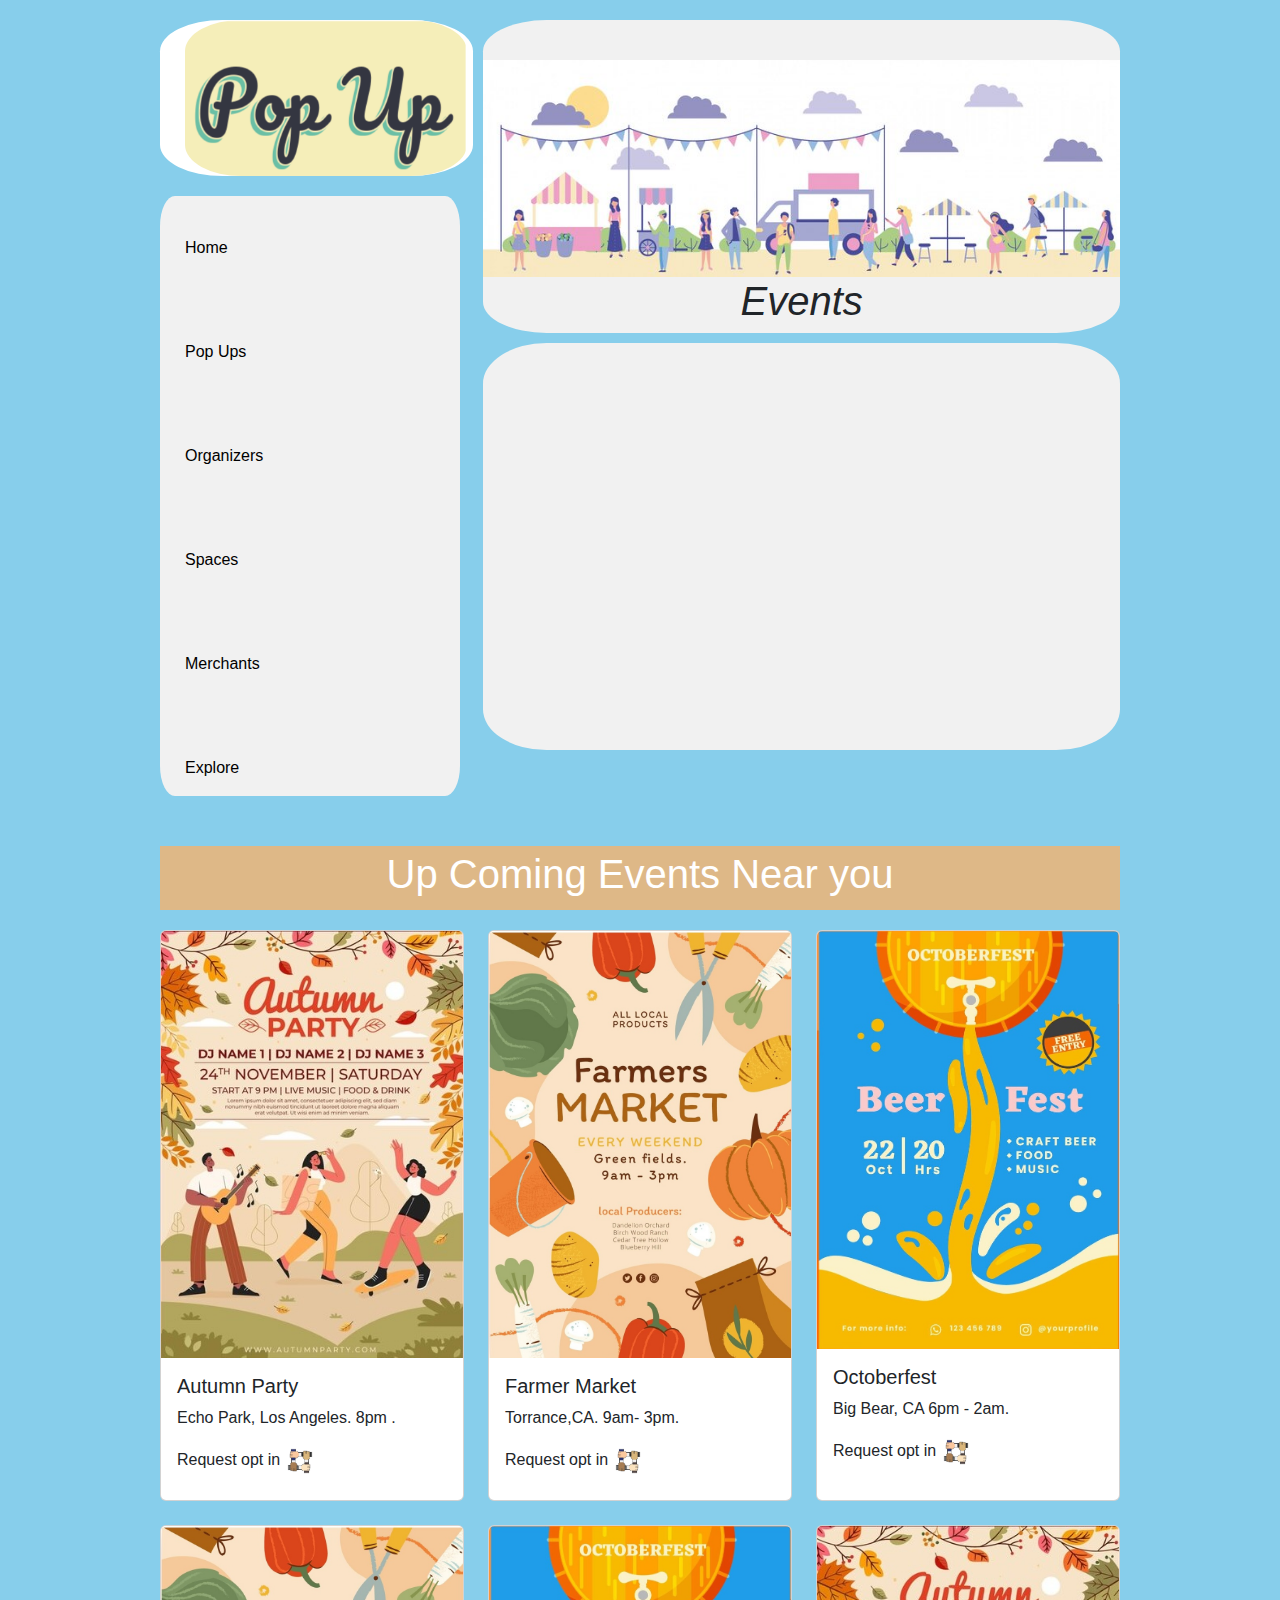
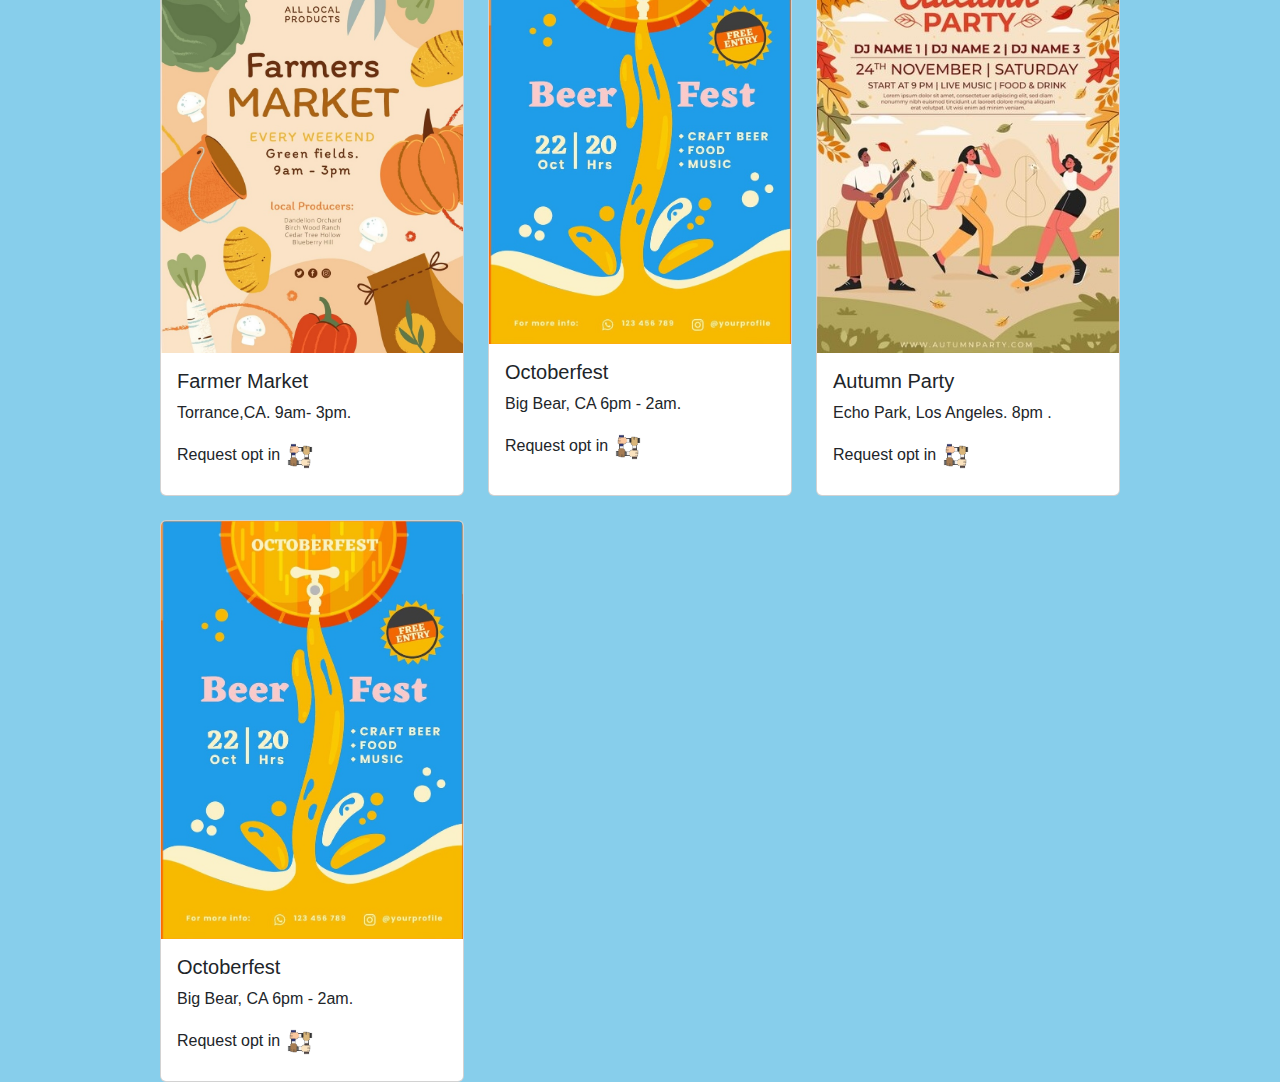
<file: popUpsPage.html>
<!DOCTYPE html>
<html lang="en">
  
  <head>
    <title>Pop Up</title>
    <meta charset="utf-8">
    <meta name="viewport" content="width=device-width, initial-scale=1">
    <!-- Latest compiled and minified CSS -->
    <link href="https://cdn.jsdelivr.net/npm/bootstrap@5.3.2/dist/css/bootstrap.min.css" rel="stylesheet">
    <!-- Latest compiled JavaScript -->
    <script src="https://cdn.jsdelivr.net/npm/bootstrap@5.3.2/dist/js/bootstrap.bundle.min.js"></script>
    <link rel="stylesheet" href="styles.css">
  </head>

  <body>
      
    
<!-- Side Bar Nav --->


      <div class="exploreDiv">

           <div class="navDiv">
            <div class="navImagetop">
                <a href="#" class="link-with-image"> <img src="Pop_Up.png" alt="popUpIcon" class="popUpnav"></a>
            </div>

            <nav class="SideBarNav">
            <ul>
            <li><a href="project2_HomeProfile.html">Home</a></li>
            <li><a href="popUpsPage.html">Pop Ups</a></li>
            <li><a href="organizer.html">Organizers</a></li>
            <li><a href="space.html">Spaces</a></li>
            <li><a href="merchants.html">Merchants</a></li>
            <li><a href="explore.html">Explore</a></li>
            </ul>
            </nav> 
        </div>

<!--------------------------->
          <div class="exploreTitle">
        <a href="#" class="bannerImage"><img src="people-outdoor-activities.jpg" alt="popuplogo" /></a> 
        <h1>Events</h1>
      </div> 

          <div class="shoutOut">
            <iframe src="https://calendar.google.com/calendar/embed?height=400&wkst=1&bgcolor=%23f1f1f1&ctz=America%2FLos_Angeles&showTitle=0&showNav=0&showDate=0&showPrint=0&showTabs=1&showCalendars=0&showTz=0&src=Y180MTgyMmRkNTIxOTFhMGJjYjg1MWYyYmQ3OWJmNTI1OGE2NGI4Mzc4NGRmYWYyZTIzYjI5NWUwMzMyYmE4YWU4QGdyb3VwLmNhbGVuZGFyLmdvb2dsZS5jb20&src=ZW4udXNhLm9mZmljaWFsI2hvbGlkYXlAZ3JvdXAudi5jYWxlbmRhci5nb29nbGUuY29t&color=%239E69AF&color=%230B8043" style="border-width:0" width="575" height="400" frameborder="0" scrolling="no"></iframe>
            <br>
            <!--  
           <img src="crowd-people-walking-night-market-buying-street-food-stalls_74855-10553.jpg" alt="fireworkfestival" class="fireworkImage"/>
            <h4>Since 2023</h4> 
            <p>  We have strived to make it easier for our community to gather and do good. Without you Pop Up would just be hot air. We thank you for turning this app into a tool for the community! <br> Roger R.
            </p> -->
          </div>
          
        </div>
      
      <br>
      <div class="container-fluid p-1 .bg-warning text-white text-center">
        <h1> Up Coming Events Near you </h1>
        </div>

        <!-- when you click image it should take you to a profile view of flyer with more details -->
  
      <div class="row row-cols-1 row-cols-md-3 g-4">
        <div class="col">
          <div class="card h-100">
            <a href="#"><img src="hand-drawn-autumn-vertical-flyer-template_23-2149034232.jpg" class="card-img-top" alt="Autumn"></a>
            <div class="card-body">
              <h5 class="card-title">Autumn Party</h5>
              <p class="card-text">  Echo Park, Los Angeles. 8pm . </p>
              <H6>Request opt in <a href="#"><img src="fourhandsInvite.avif" alt="Invitebuton" class="invite-image" ></a></H6>
            </div>
          </div>
        </div>
        <div class="col">
          <div class="card h-100">
            <a href=""> <img src="hand-drawn-flat-design-farmers-market-illustration_23-2149340272.jpg" class="card-img-top" alt="farmerMarketFly"> </a>
            <div class="card-body">
              <h5 class="card-title">Farmer Market</h5>
              <p class="card-text">Torrance,CA. 9am- 3pm. </p>
              <H6>Request opt in <a href="#"><img src="fourhandsInvite.avif" alt="Invitebuton" class="invite-image" ></a></H6>
            </div>
          </div>
        </div>
        <div class="col">
          <div class="card h-100">
            <a href="#"><img src="oktoberfest-vertical-flyer-template_23-2149041971.jpg" class="card-img-top" alt="Octoberfest"></a>
            <div class="card-body">
              <h5 class="card-title">Octoberfest</h5>
              <p class="card-text">Big Bear, CA 6pm - 2am.</p>
              <H6>Request opt in <a href="#"><img src="fourhandsInvite.avif" alt="Invitebuton" class="invite-image" ></a></H6>
            </div>
          </div>
        </div>
        <div class="col">
            <div class="card h-100">
              <a href=""> <img src="hand-drawn-flat-design-farmers-market-illustration_23-2149340272.jpg" class="card-img-top" alt="farmerMarketFly"> </a>
              <div class="card-body">
                <h5 class="card-title">Farmer Market</h5>
                <p class="card-text">Torrance,CA. 9am- 3pm. </p>
                <H6>Request opt in <a href="#"><img src="fourhandsInvite.avif" alt="Invitebuton" class="invite-image" ></a></H6>
              </div>
            </div>
          </div>
          <div class="col">
            <div class="card h-100">
              <a href="#"><img src="oktoberfest-vertical-flyer-template_23-2149041971.jpg" class="card-img-top" alt="Octoberfest"></a>
              <div class="card-body">
                <h5 class="card-title">Octoberfest</h5>
                <p class="card-text">Big Bear, CA 6pm - 2am.</p>
                <H6>Request opt in <a href="#"><img src="fourhandsInvite.avif" alt="Invitebuton" class="invite-image" ></a></H6>
              </div>
            </div>
          </div>
          <div class="col">
            <div class="card h-100">
              <a href="#"><img src="hand-drawn-autumn-vertical-flyer-template_23-2149034232.jpg" class="card-img-top" alt="Autumn"></a>
              <div class="card-body">
                <h5 class="card-title">Autumn Party</h5>
                <p class="card-text">  Echo Park, Los Angeles. 8pm . </p>
                <H6>Request opt in <a href="#"><img src="fourhandsInvite.avif" alt="Invitebuton" class="invite-image" ></a></H6>
              </div>
            </div>
          </div>
          <div class="col">
            <div class="card h-100">
              <a href="#"><img src="oktoberfest-vertical-flyer-template_23-2149041971.jpg" class="card-img-top" alt="Octoberfest"></a>
              <div class="card-body">
                <h5 class="card-title">Octoberfest</h5>
                <p class="card-text">Big Bear, CA 6pm - 2am.</p>
                <H6>Request opt in <a href="#"><img src="fourhandsInvite.avif" alt="Invitebuton" class="invite-image" ></a></H6>
              </div>
            </div>
          </div>
        
      </div> 


      

    
  </body>

  
</html>
</file>
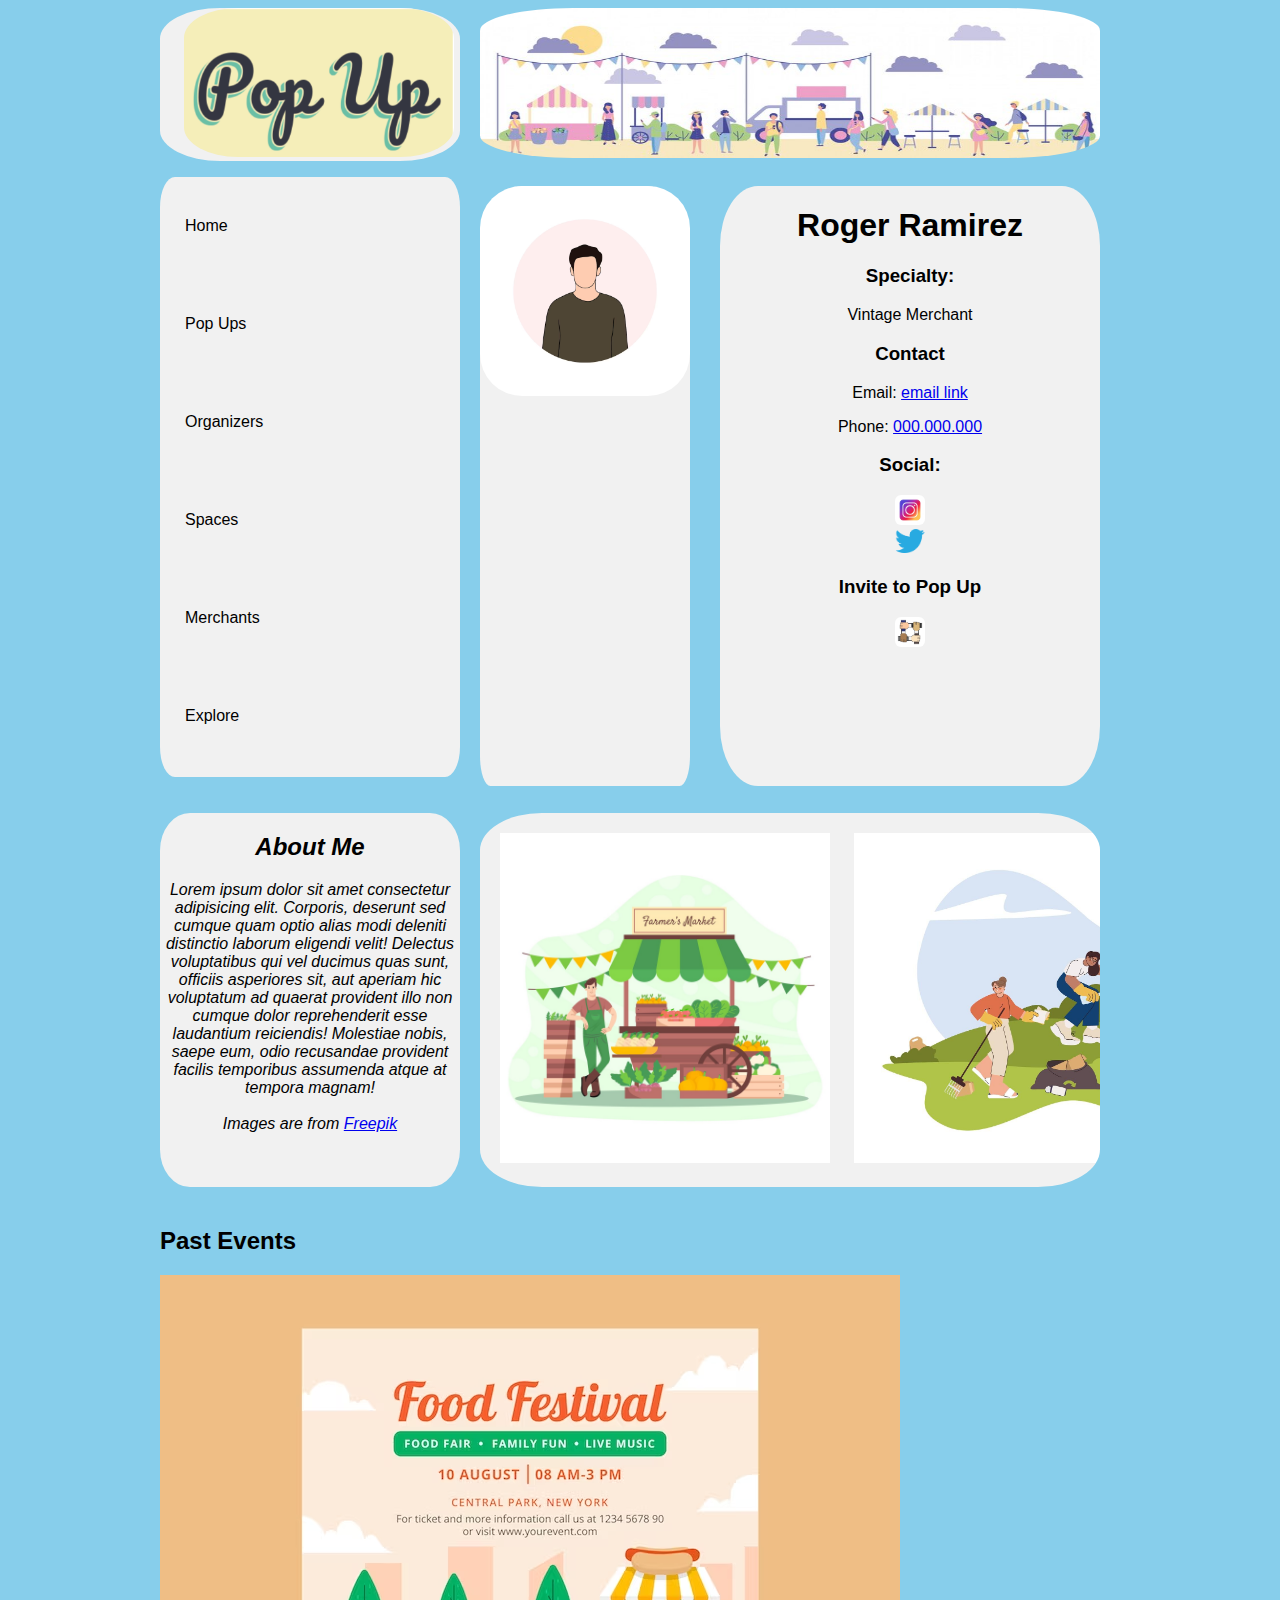
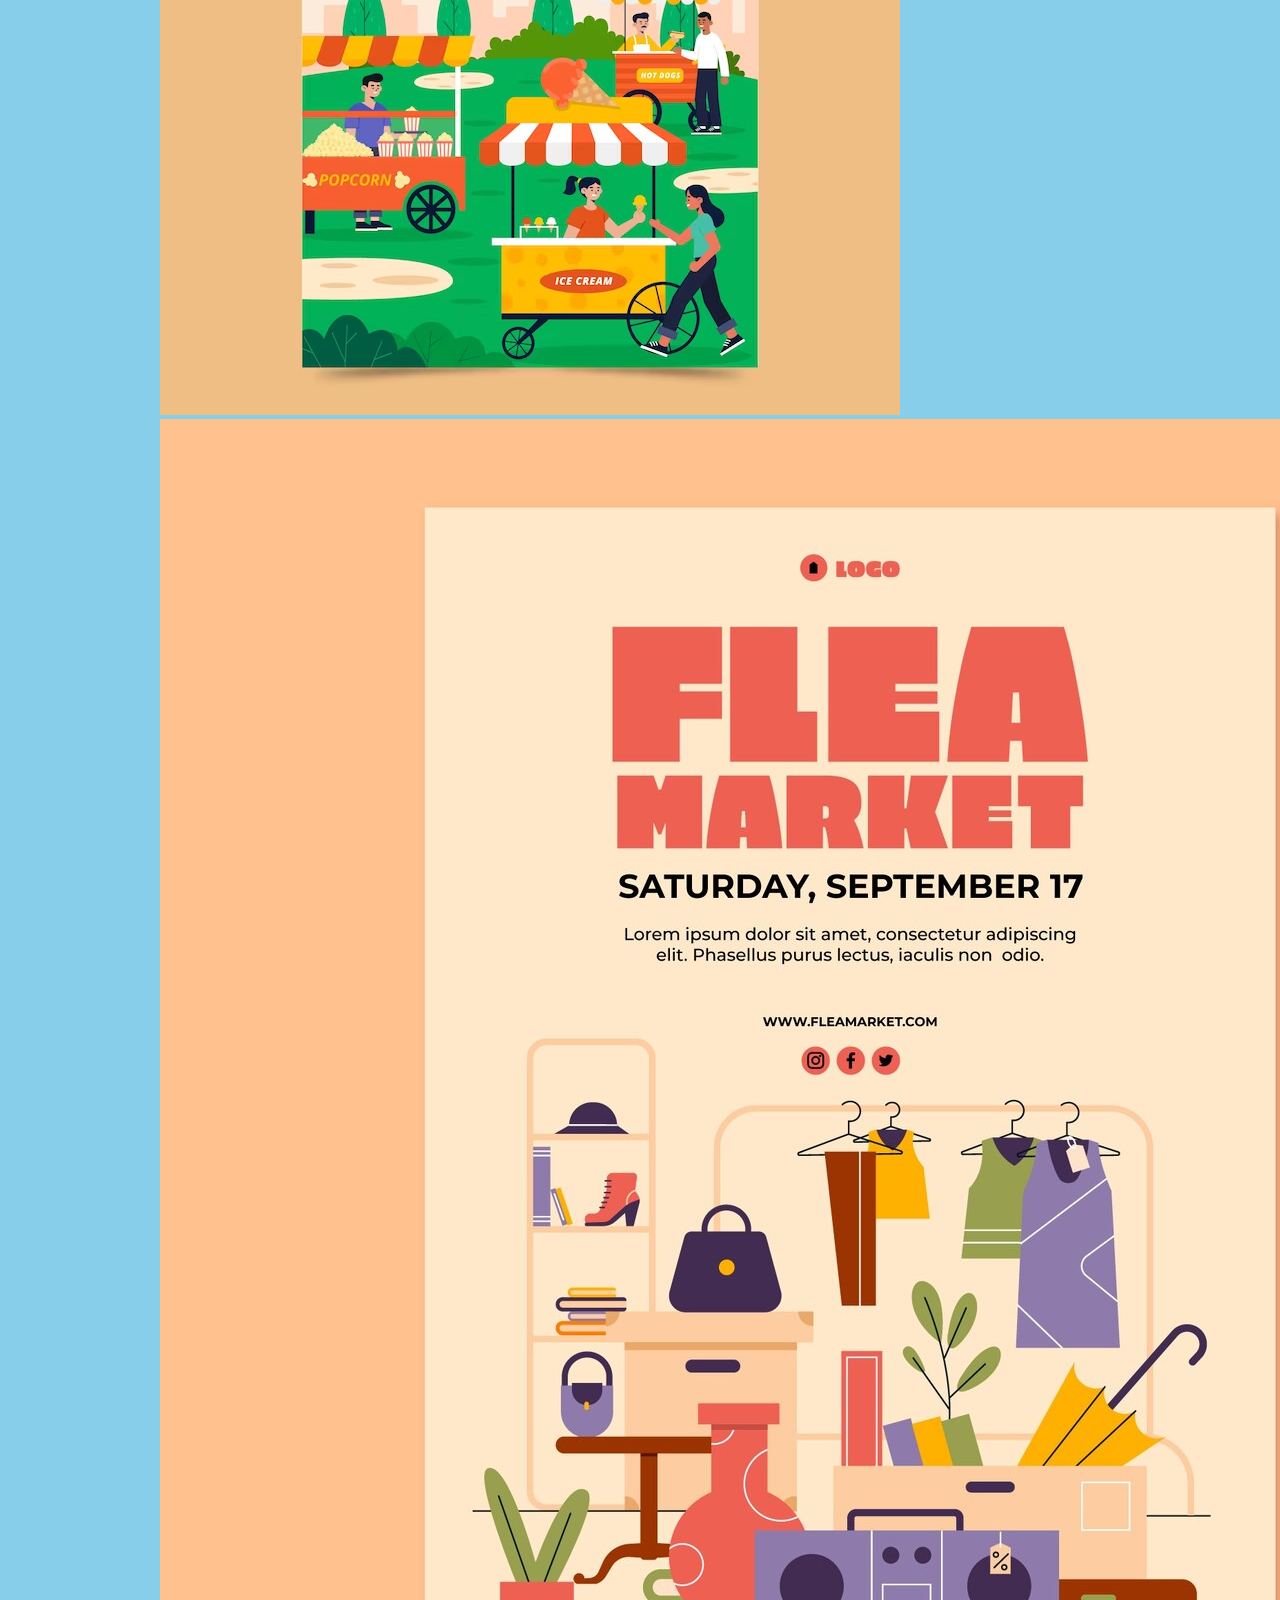
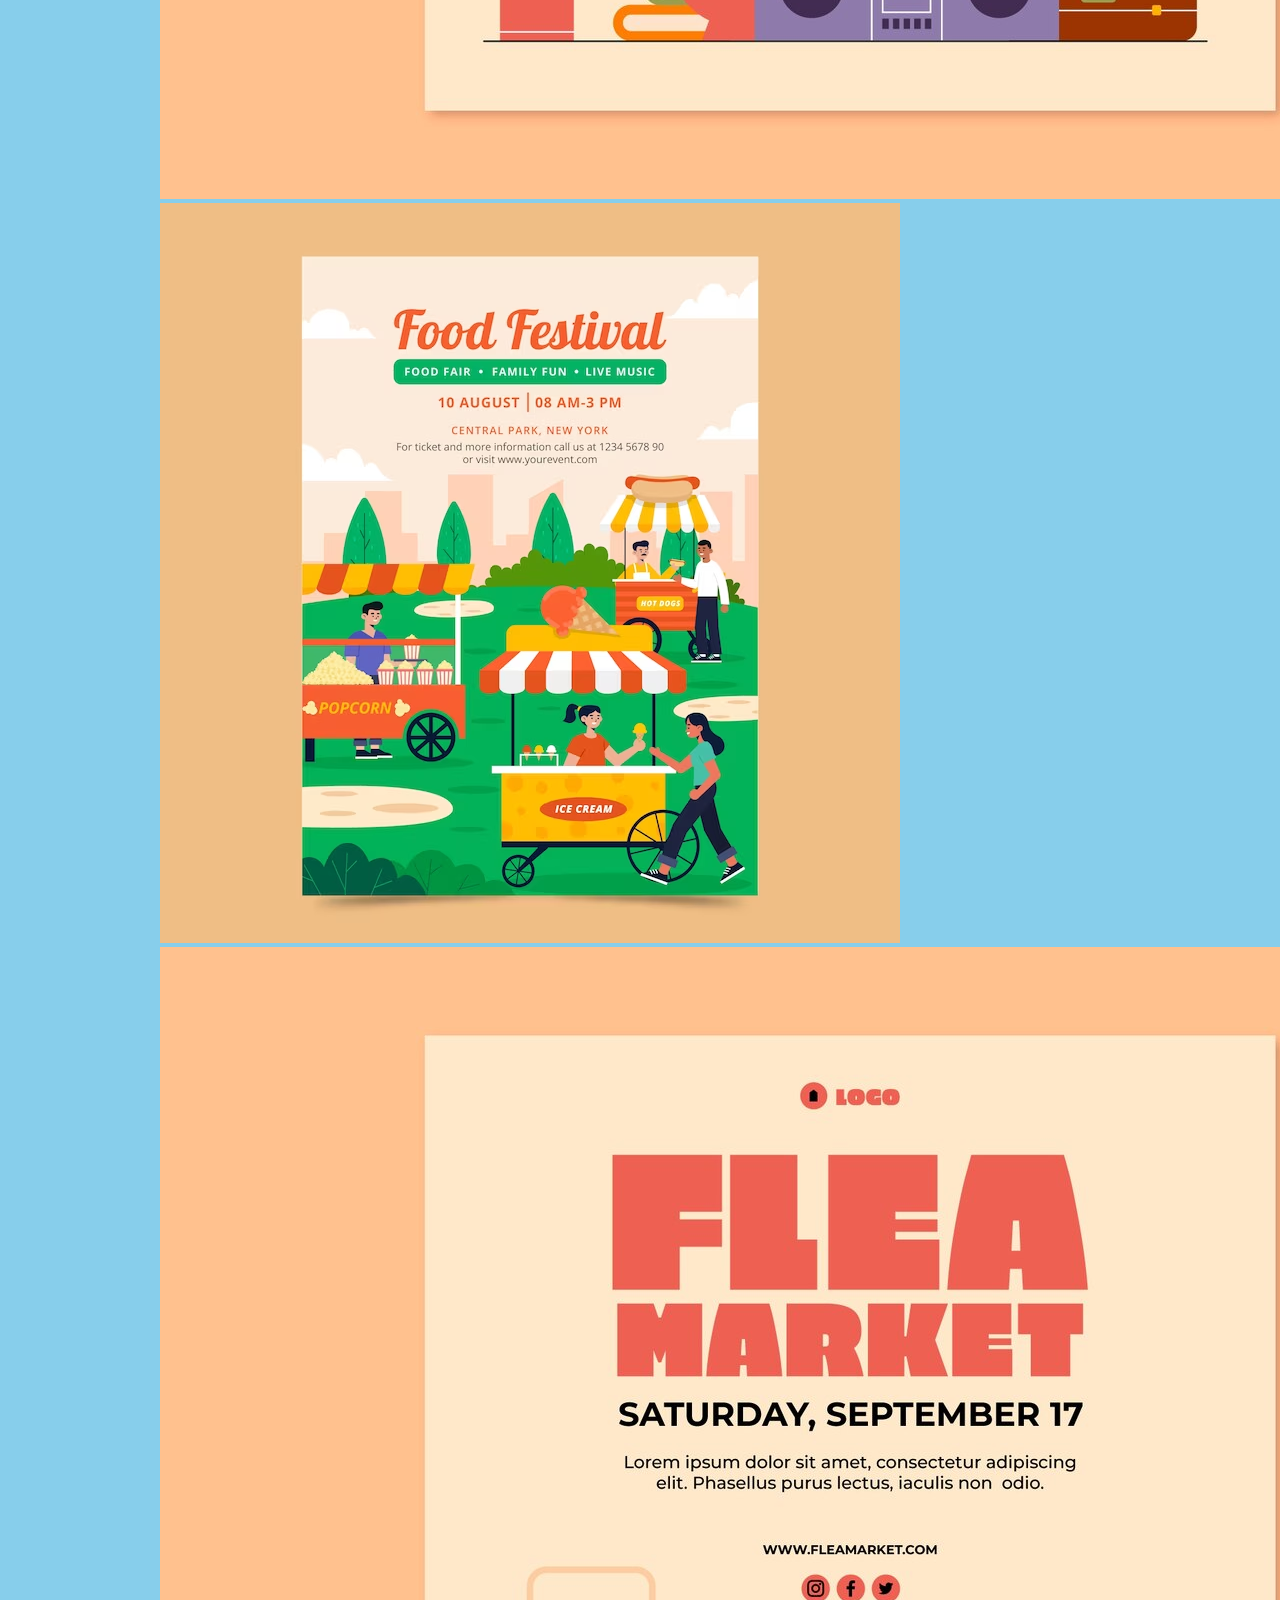
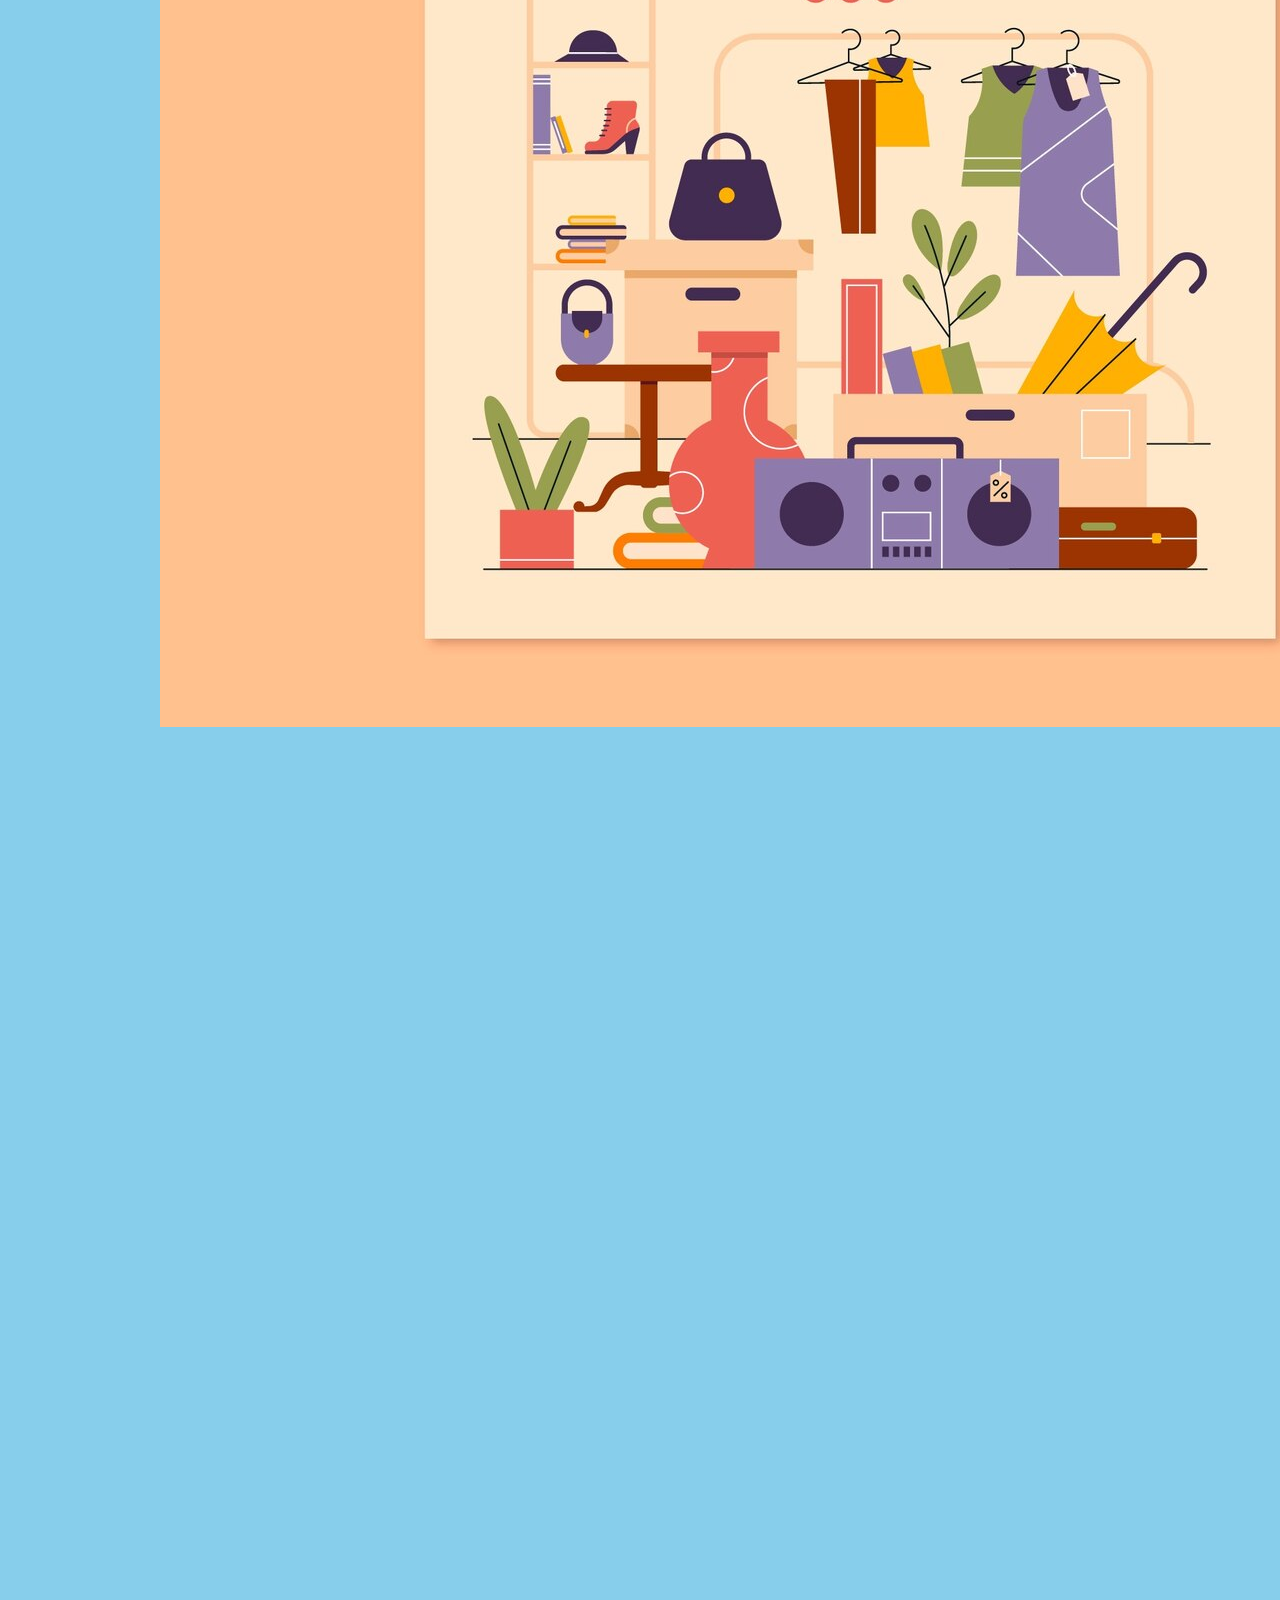
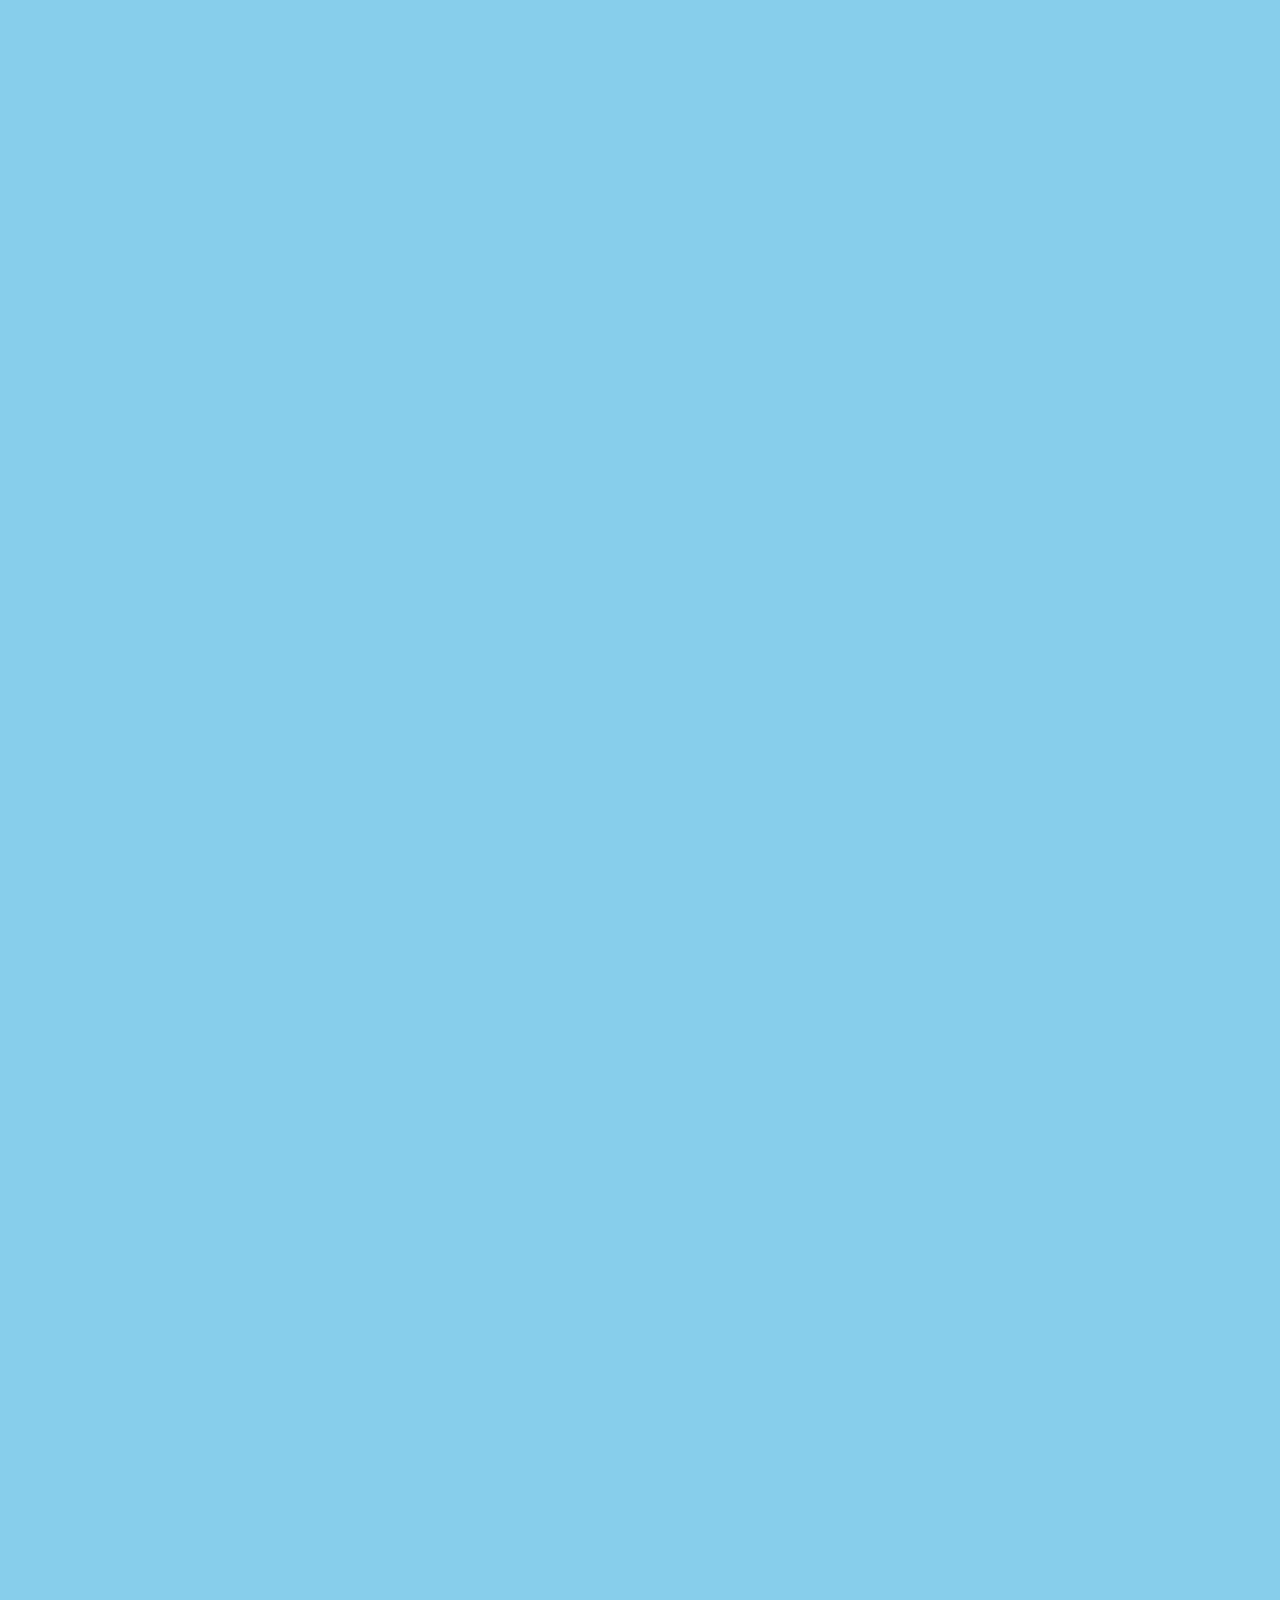
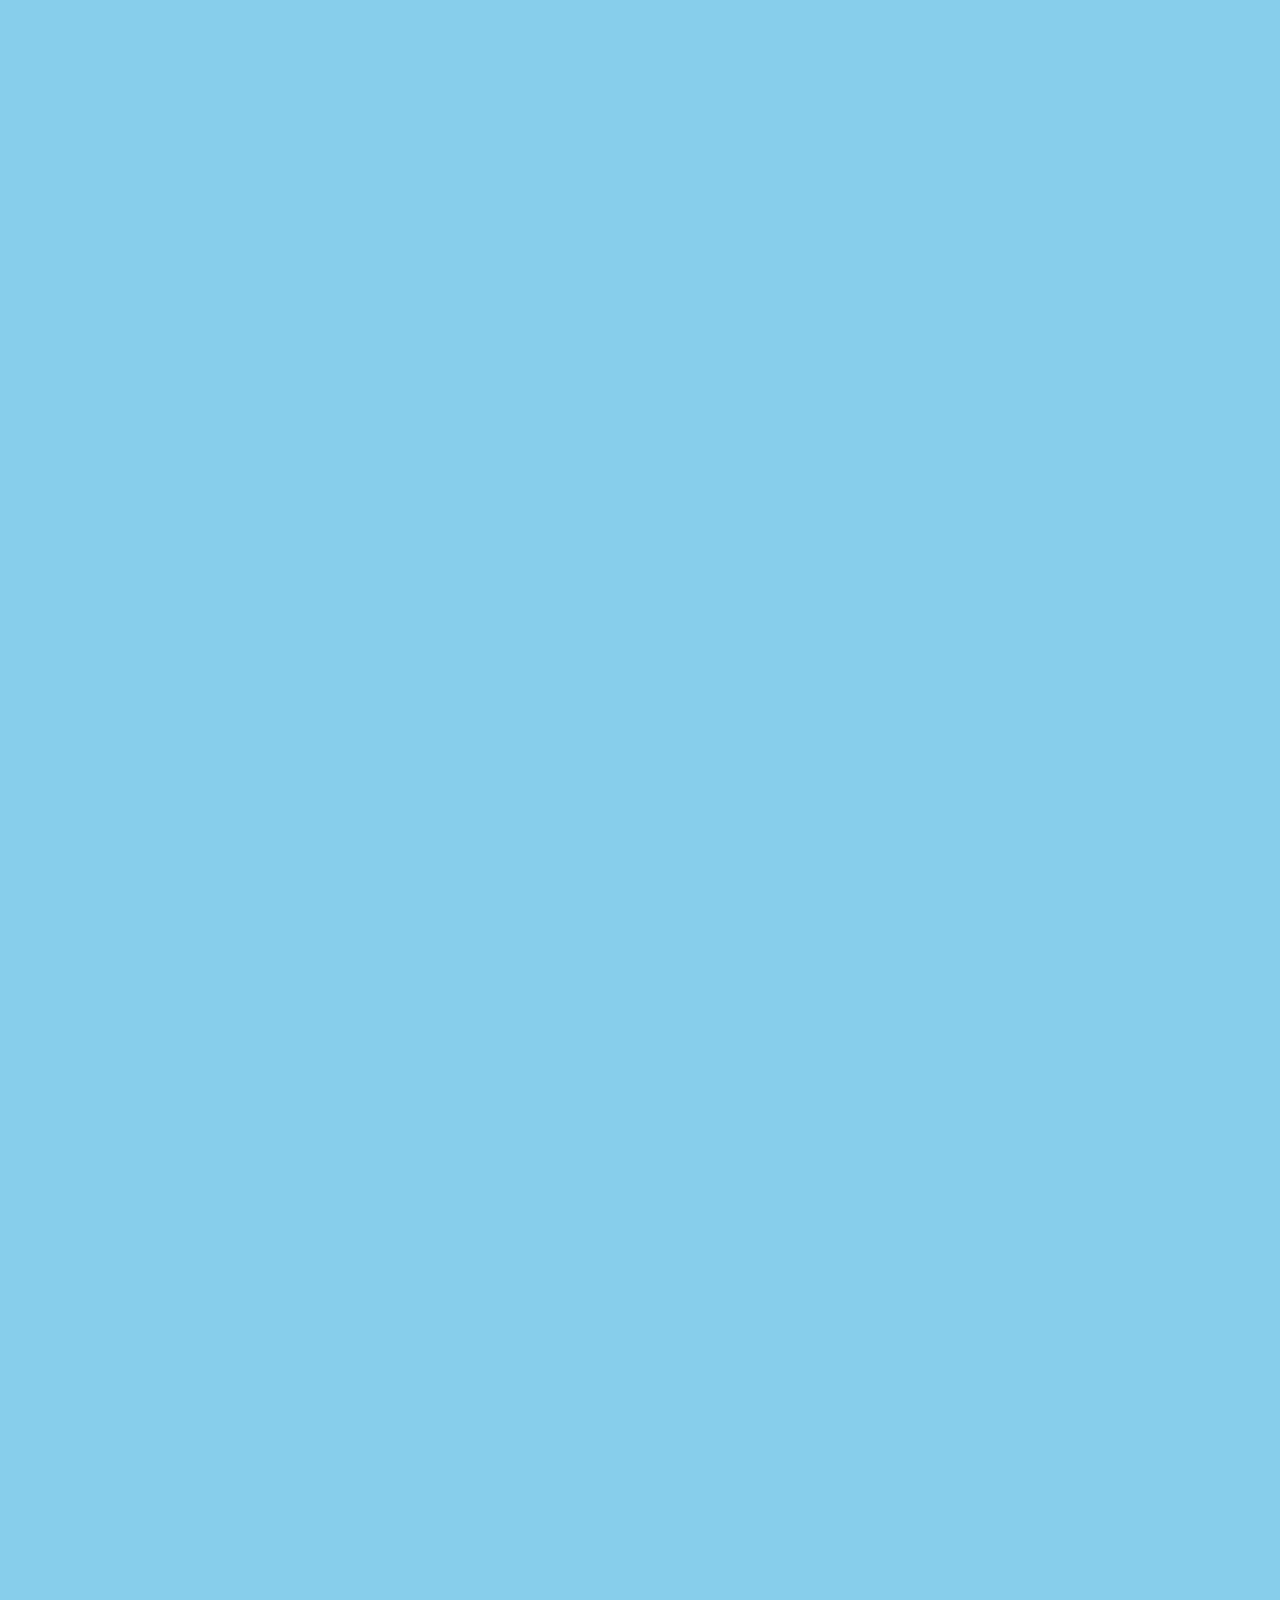
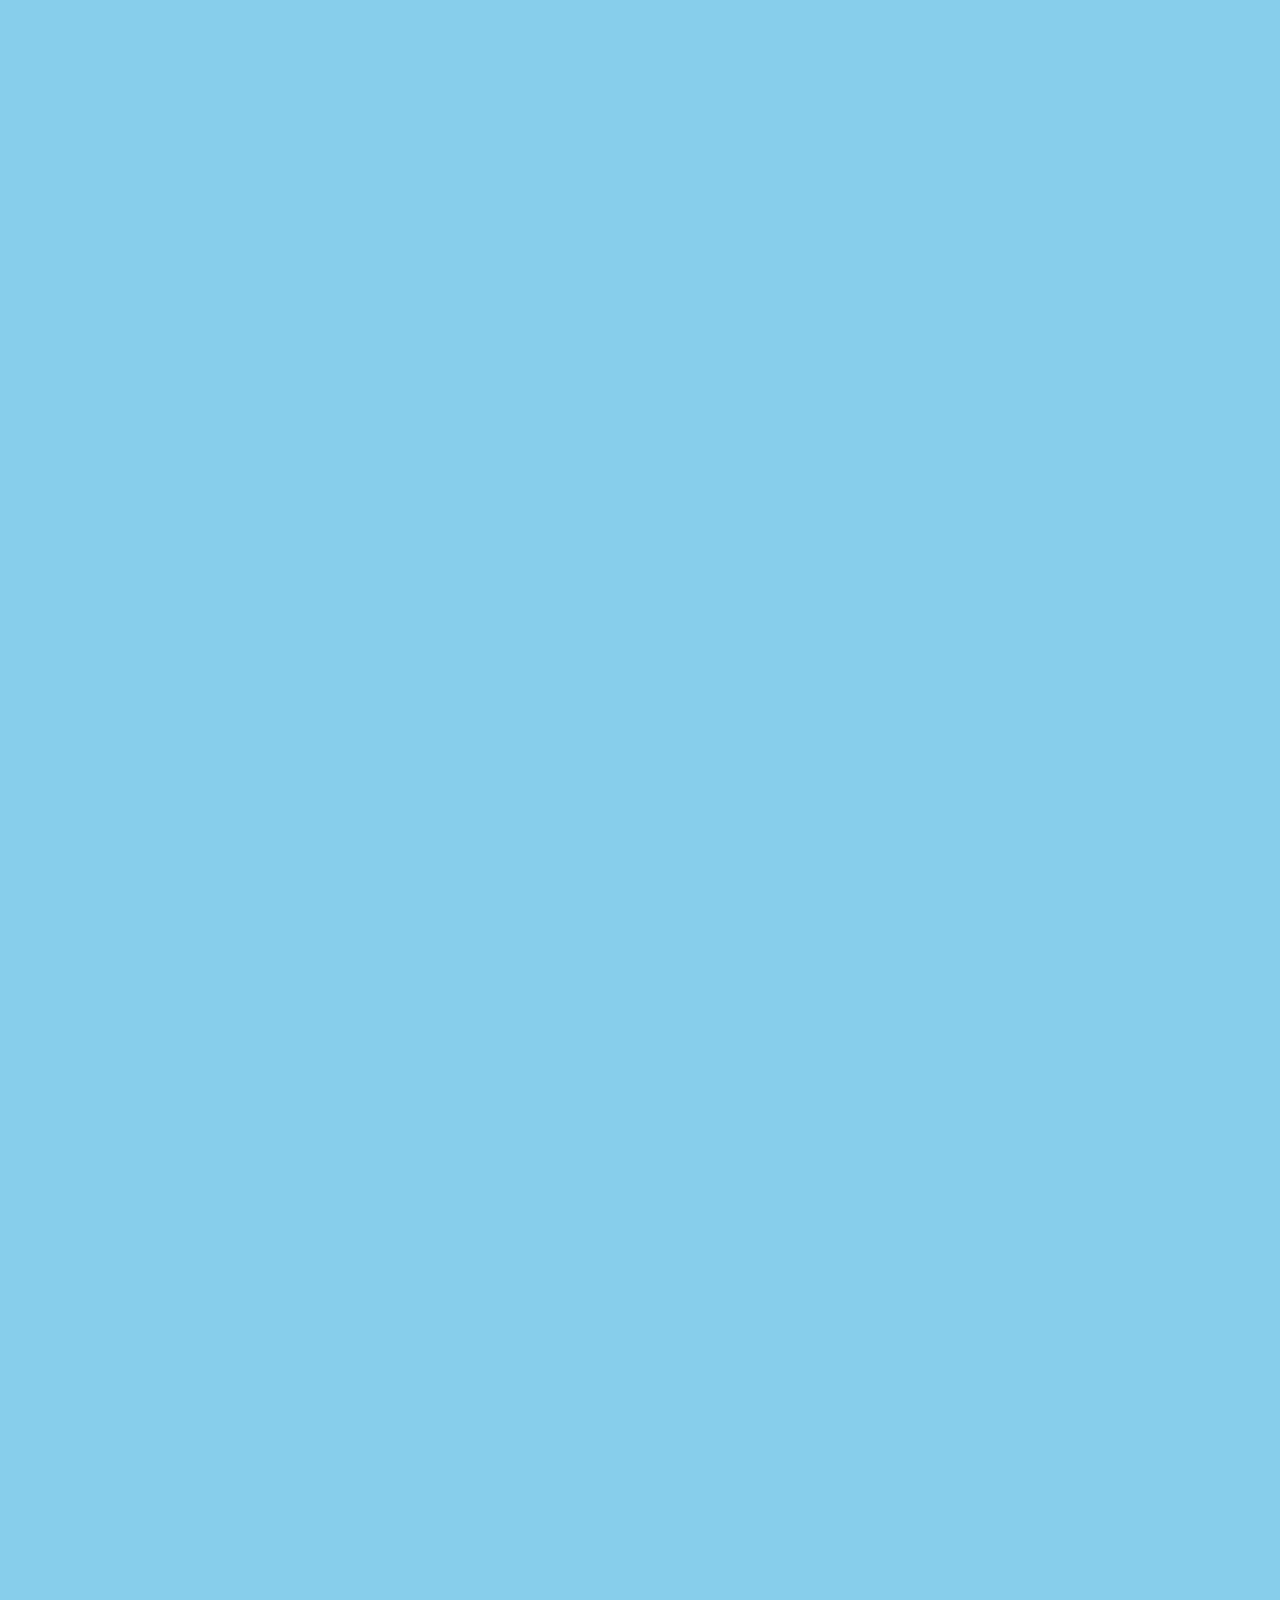
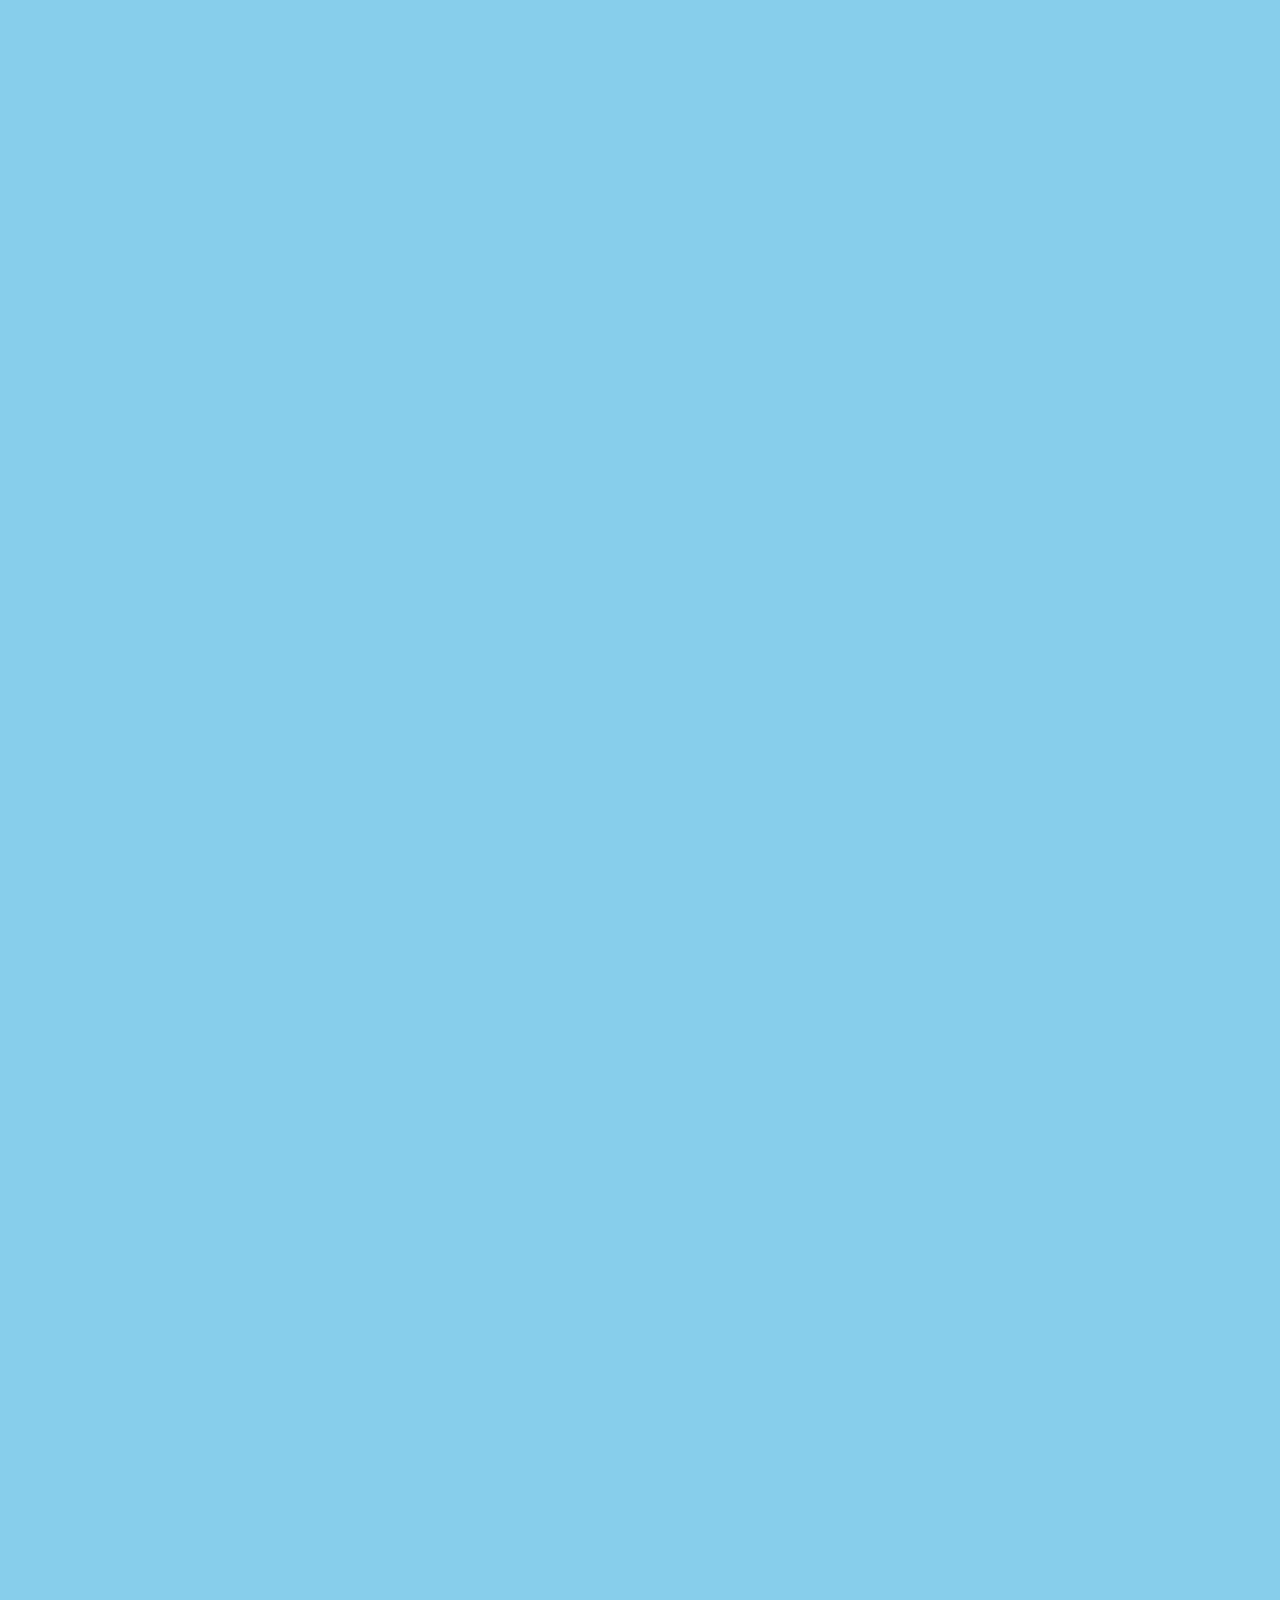
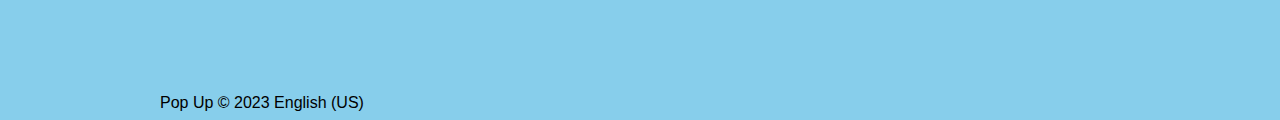
<file: project2.html>
<!DOCTYPE html>
<html lang="en">
<head>
<!--
    Filename: Project2_PopUp
   -->
   <meta charset="utf-8" />
   <meta name="keywords" content="PopUp,">
   <meta name="viewport" content="width=device-width, initial-scale=1.0">
   <title>Pop UP</title>
   <!-- Styles link -->
   <link href="styles.css" rel="stylesheet" type="text/css" />

</head>

<body>   
 
<div class="parent"> 
    <header>
         <!-- i had to take out the navigation from header otherwise grid wouldnt work -->
    </header>

    <div class="titleImageTop">
        <a href="#"><img src="people-outdoor-activities.jpg" alt="popuplogo" /></a>   
    </div>

  <nav class="SideBarNav">
    
    <div class="navImage">
        <a href="#"><img src="Pop Up.png" alt="popuplogo" /></a>   
    </div>    
    
    <ul>
     <li><a href="#">Home</a></li>
     <li><a href="#">Pop Ups</a></li>
     <li><a href="#">Organizers</a></li>
     <li><a href="#">Spaces</a></li>
     <li><a href="#">Merchants</a></li>
     <li><a href="#">Explore</a></li>
    </ul>
  </nav> 

    <div class="profileLeft">
            <img src="maleavatar.avif" alt="avatar" />
     </div>
        
    <div class="profileRight">
            <h1>Roger Ramirez</h1>
            
            <h3>Specialty:</h3>
            
            <p>Vintage Merchant</p>
            
            <h3>Contact</h3> 
                <ul>
                    <li><p>Email: <a href="mailto:fakeemail@student.cerritos.edu">email link</a></p></li>
                    <li><p>Phone: <a href="tel:+YOURNUMBERHERE">000.000.000</a></p></li>
                </ul>
          
            <h3>Social:</h2>  
                <ul>
                    <li><a href="#"><img src="insta.avif" alt="instagram" class="instagram-image"/></a></li>
                    <li><a href="#"><img src="twitterlogo.png" alt="twitter" class="twitter-image" /></a></li>
                </ul>
     
            <h3>Invite to Pop Up</h3> 
                <a href="#"><img src="fourhandsInvite.avif" alt="Invitebuton" class="invite-image" ></a>
    </div>
    
   
    <div class="aboutMe">
        <h2>About Me</h2>
            <p> Lorem ipsum dolor sit amet consectetur adipisicing elit. Corporis, deserunt sed cumque quam optio alias modi deleniti distinctio laborum eligendi velit! Delectus voluptatibus qui vel ducimus quas sunt, officiis asperiores sit, aut aperiam hic voluptatum ad quaerat provident illo non cumque dolor reprehenderit esse laudantium reiciendis! Molestiae nobis, saepe eum, odio recusandae provident facilis temporibus assumenda atque at tempora magnam!   
                <br><br>
                Images are from <a href="https://www.freepik.com/free-vector/flat-farmers-market-illustration_24493068.htm#query=farmer%20market&position=30&from_view=search&track=ais&uuid=f4298fec-e8cd-4233-aa48-cdfb7616a48e">Freepik</a>
            </p>
    </div>
   
   
        <div class="sideScrollphotos">
                <img src="flat-farmers-market-illustration_23-2149347076.jpg" alt="farmer_market">
                <img src="flat-volunteers-with-trash-bags-clean-up-garbage-public-park_88138-910.jpg" alt="volunteer_">
                <img src="flat-thrift-store-shopping-experience-illustration_52683-105137.jpg" alt="flea_market">
                <img src="hand-drawn-flat-food-festival-illustration_23-2149437322.jpg" alt="Food_market">
              </div>
              
        </div>

    <div class="bottomParent">
       <div class="pastEventLeft">
            <h2>Past Events</h2>
                <div class="pastEventID1"> <img src="FoodfestFlyerPlaceholder.avif" alt="EventID1"></div>
                <div class="pastEventID2"> <img src="flat-poster-template-second-hand-flea-market-event_23-2149553801.jpg" alt="EventID2"></div>
                <div class="pastEventID3"> <img src="FoodfestFlyerPlaceholder.avif" alt="EventID3"></div>
                <div class="pastEventID4"> <img src="flat-poster-template-second-hand-flea-market-event_23-2149553801.jpg" alt="EventID4"></div>
        </div>        

       
        <div class="upcomingEventRight">
            <h2>My Upcoming Events</h2>
                <div class="UpcomingEventID1"><img src="hand-drawn-flat-design-farmers-market-poster_23-2149319160.jpg" alt="UpcomingEventID1"></div>
                <div class="UpcomingEventID2"><img src="flat-poster-template-second-hand-flea-market-event_23-2149553801.jpg" alt="UpcomingEventID2"></div>
                <div class="UpcomingEventID3"><img src="flat-design-food-festival-poster-template_23-2149841899.jpg" alt="UpcomingEventID3"></div>
                <div class="UpcomingEventID4"><img src="FoodfestFlyerPlaceholder.avif" alt="UpcomingEventID4"></div>
                <div class="UpcomingEventID5"><img src="hand-drawn-flat-design-farmers-market-poster_23-2149319160.jpg" alt="UpcomingEventID1"></div>
                <div class="UpcomingEventID6"><img src="flat-poster-template-second-hand-flea-market-event_23-2149553801.jpg" alt="UpcomingEventID2"></div>
        </div>
    </div>
 

</div>
   <footer> Pop Up &copy; 2023 English (US)</footer>
   
</body>
</html>
</file>
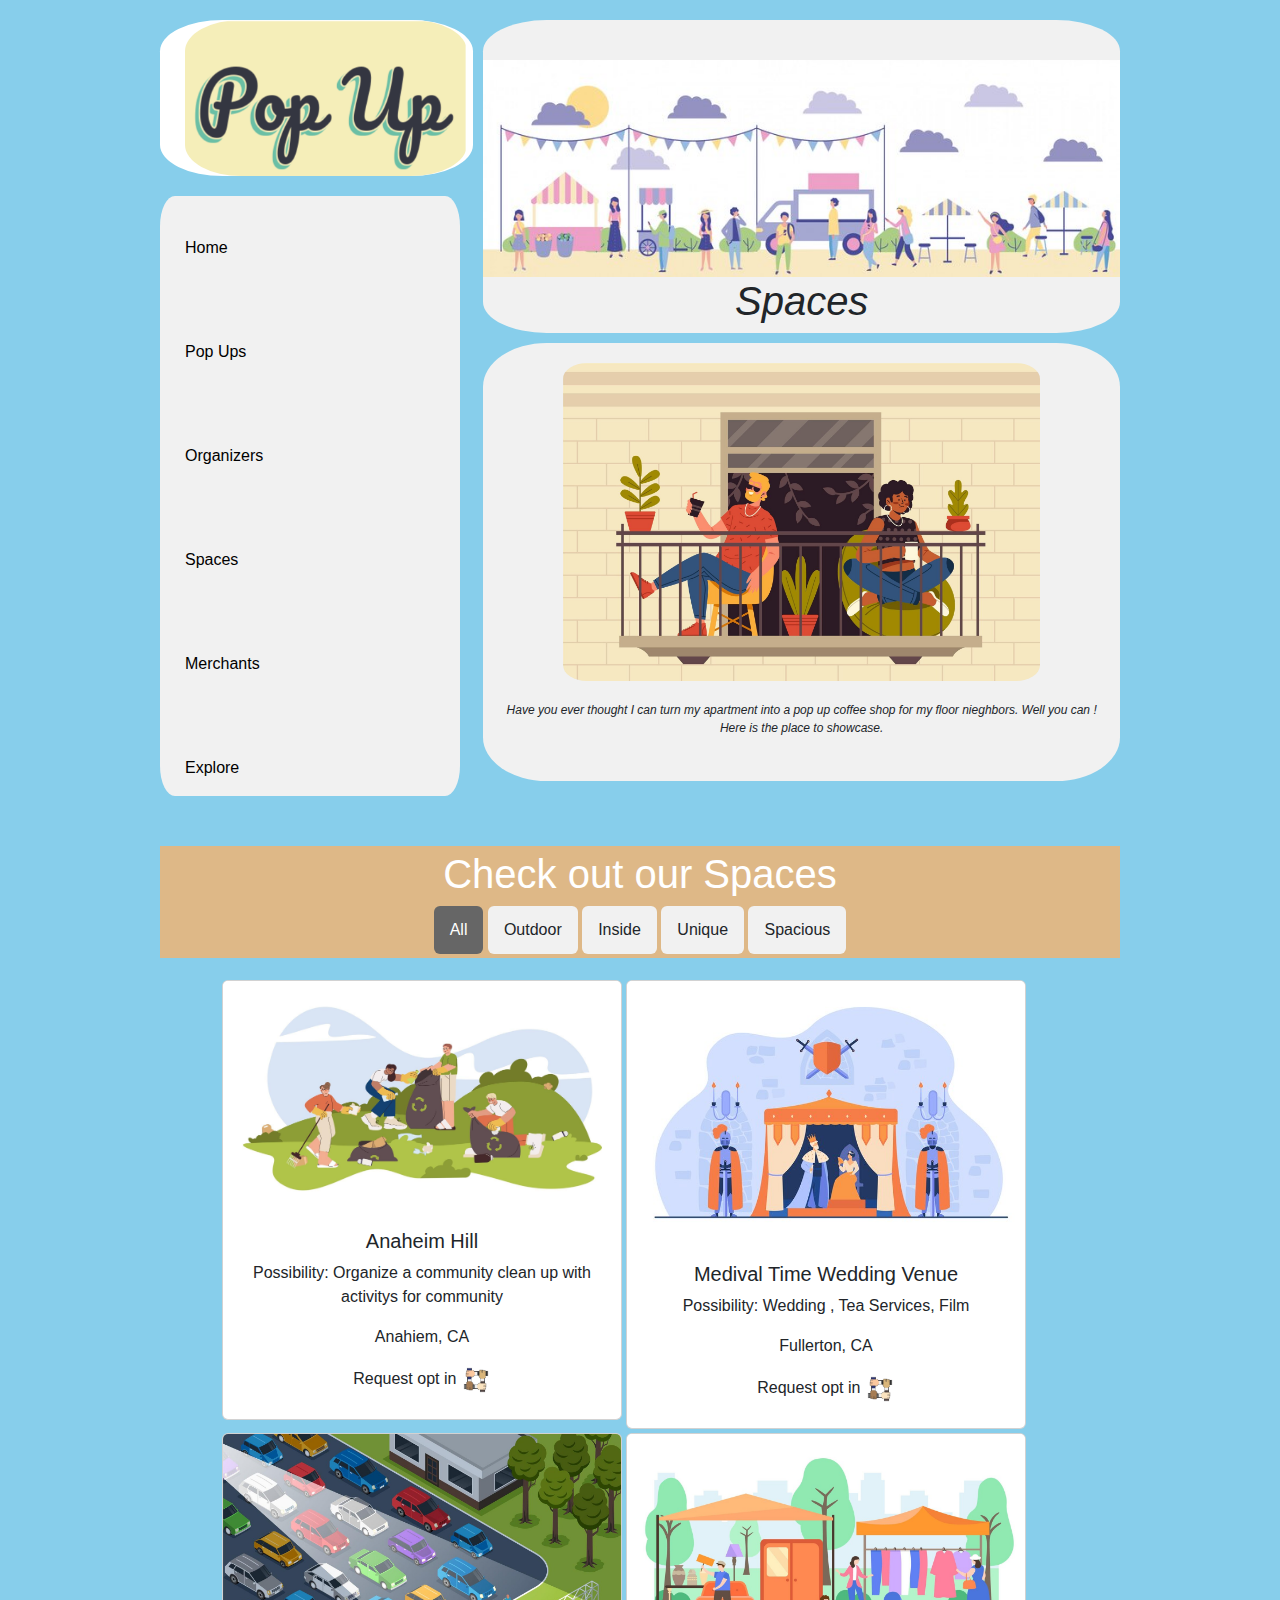
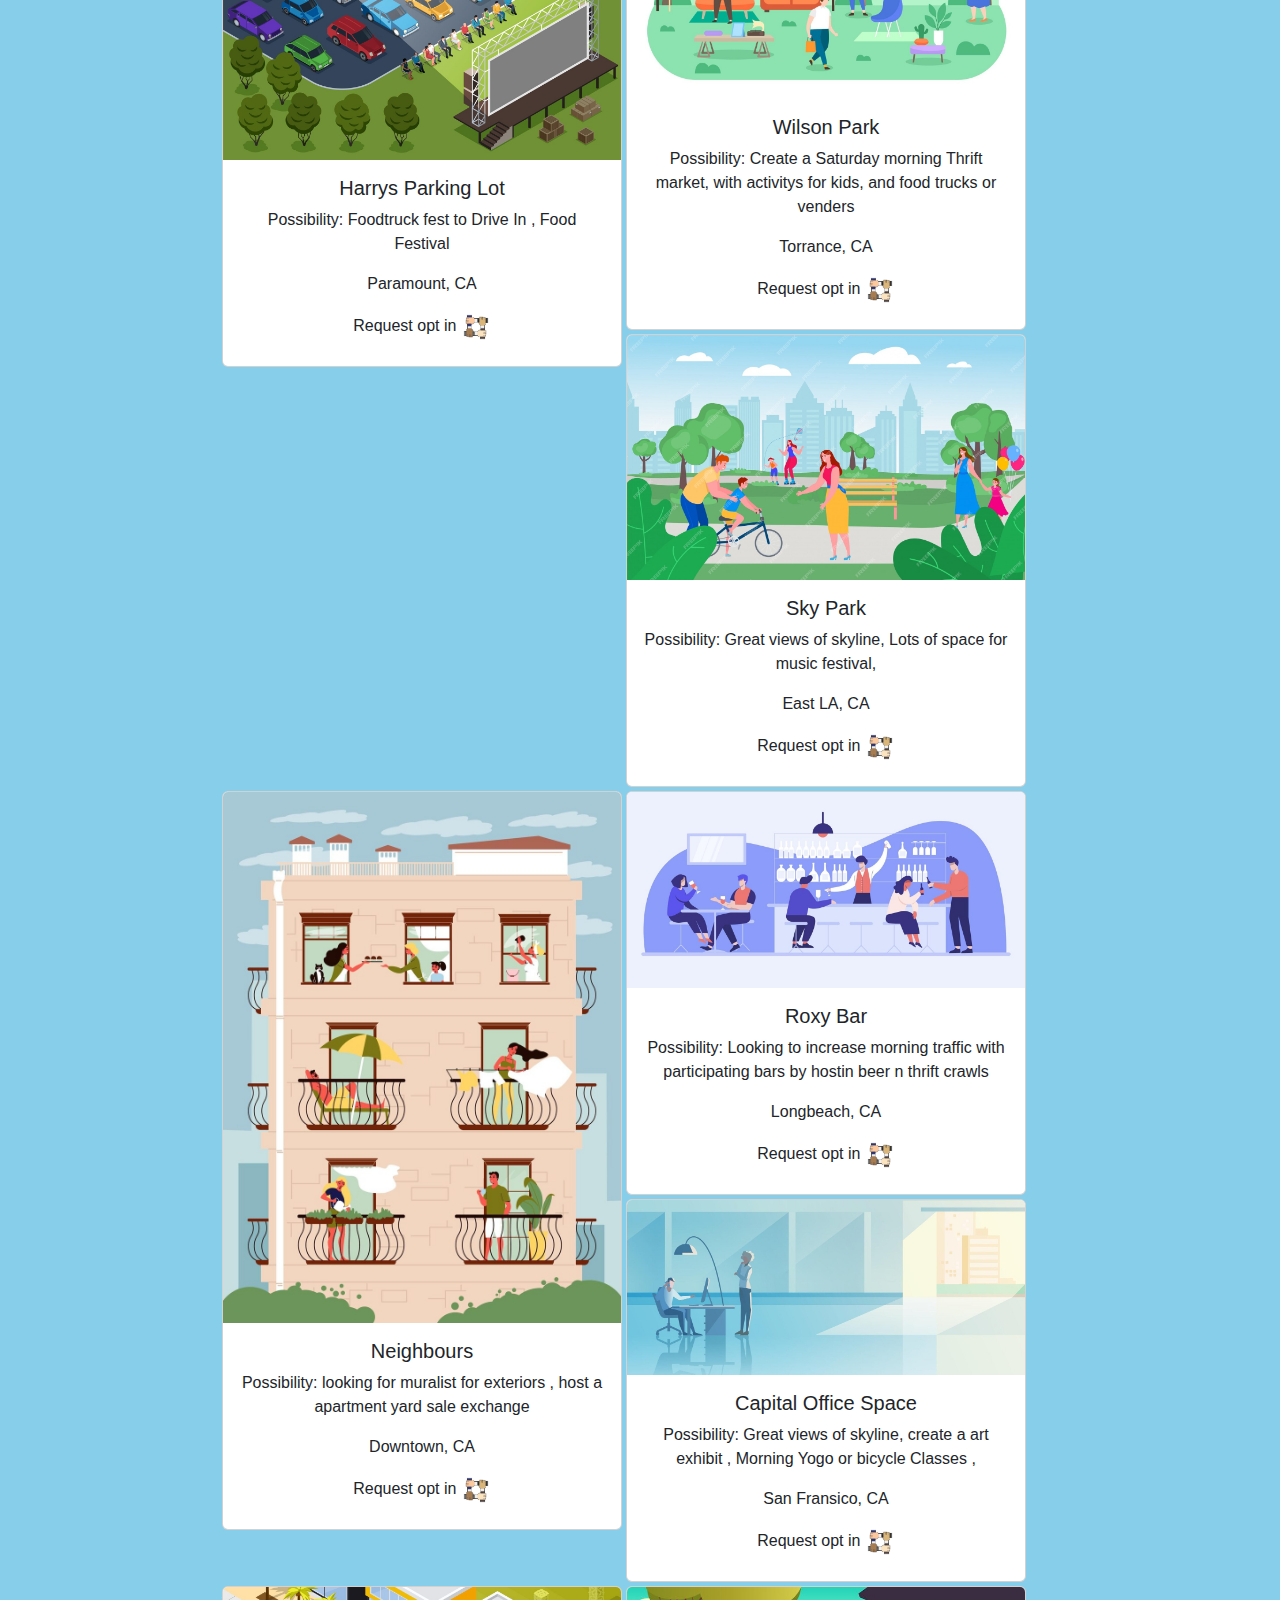
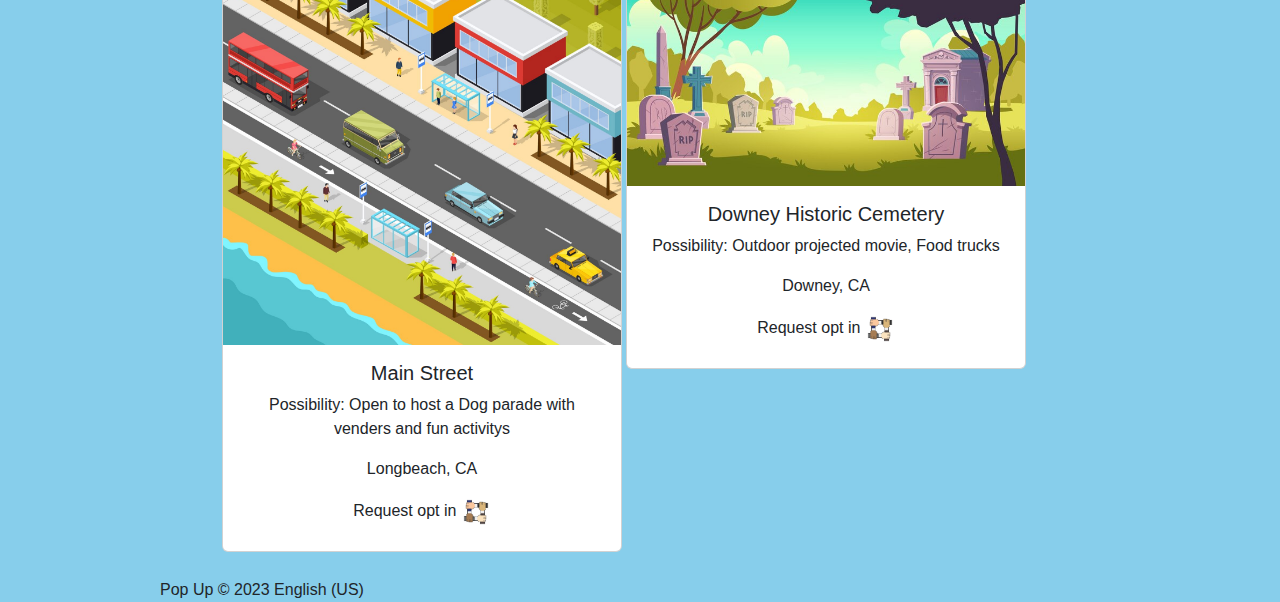
<file: space.html>
<!DOCTYPE html>
<html lang="en">
  
  <head>
    <title>Pop Up</title>
    <meta charset="utf-8">
    <meta name="viewport" content="width=device-width, initial-scale=1">
    <!-- Latest compiled and minified CSS -->
    <link href="https://cdn.jsdelivr.net/npm/bootstrap@5.3.2/dist/css/bootstrap.min.css" rel="stylesheet">
    <!-- Latest compiled JavaScript -->
    <script src="https://cdn.jsdelivr.net/npm/bootstrap@5.3.2/dist/js/bootstrap.bundle.min.js"></script>
    <link rel="stylesheet" href="styles.css">
  </head>

  <body>
      
    
<!-- Side Bar Nav --->


      <div class="exploreDiv">

           <div class="navDiv">
            <div class="navImagetop">
                <a href="#" class="link-with-image"> <img src="Pop_Up.png" alt="popUpIcon" class="popUpnav"></a>
            </div>

            <nav class="SideBarNav">
            <ul>
            <li><a href="project2_HomeProfile.html">Home</a></li>
            <li><a href="project2_HomeProfile.html">Pop Ups</a></li>
            <li><a href="organizer.html">Organizers</a></li>
            <li><a href="space.html">Spaces</a></li>
            <li><a href="merchants.html">Merchants</a></li>
            <li><a href="explore.html">Explore</a></li>
            </ul>
            </nav> 
        </div>

<!--------------------------->
          <div class="exploreTitle">
        <a href="#" class="bannerImage"><img src="people-outdoor-activities.jpg" alt="popuplogo" /></a> 
        <h1>Spaces</h1>
      </div> 

          <div class="shoutOut">
            <img src="people-enjoying-staycation_52683-42143.jpg" alt="fireworkfestival" class="fireworkImage"/>
            
            <p>  Have you ever thought I can turn my  apartment into a pop up coffee shop for my floor nieghbors. Well you can !  Here is the place to showcase. <br> 
            </p> 
            
           <br>
          </div>
          
        </div>
      
      <br>
      <div class="container-fluid p-1 .bg-warning text-white text-center">
        <h1> Check out our Spaces </h1>
           <!-- Control buttons -->
           <div id="myBtnContainer">
            <button class="btn active" onclick="filterSelection('all')"> All</button>
            <button class="btn" onclick="filterSelection('outdoor')"> Outdoor </button>
            <button class="btn" onclick="filterSelection('inside')"> Inside </button>
            <button class="btn" onclick="filterSelection('unique')"> Unique</button>
            <button class="btn" onclick="filterSelection('spacious')"> Spacious </button> 
        </div>

        </div>

           <!-- The filterable elements. Note that some have multiple class names (this can be used if they belong to multiple categories) -->
           <div class="container">
            <div class="filterDiv outdoor">
              <div class="col">
                  <div class="card h-100 card-wide">
                      <a href="#"><img src="flat-volunteers-with-trash-bags-clean-up-garbage-public-park_88138-910.jpg" class="card-img-top img-places" alt="Rubyred"></a>
                      <div class="card-body">
                          <h5 class="card-title">Anaheim Hill</h5>
                          <p class="card-text">  Possibility: Organize a community clean up with activitys for community </p>
                          <p class="card-text">  Anahiem, CA </p>
                          <H6>Request opt in <a href="#"><img src="fourhandsInvite.avif" alt="Invitebuton" class="invite-image" ></a></H6>
                      </div>
                  </div>
              </div>
          </div>

            <div class="filterDiv unique inside">
              <div class="col">
                  <div class="card h-100 card-wide">
                      <a href="#"><img src="medieval-king-queen-throne-guard-knights-armors-castle-interior-vector-illustration-kingdom-medieval-age-fairytale-concept_74855-13157.jpg" class="card-img-top img-places" alt="Rubyred"></a>
                      <div class="card-body">
                          <h5 class="card-title">Medival Time Wedding Venue</h5>
                          <p class="card-text">  Possibility: Wedding , Tea Services, Film</p>
                          <p class="card-text">  Fullerton, CA </p>
                          <H6>Request opt in <a href="#"><img src="fourhandsInvite.avif" alt="Invitebuton" class="invite-image" ></a></H6>
                      </div>
                  </div>
              </div>
          </div>

          <div class="filterDiv spacious">
            <div class="col">
                <div class="card h-100 card-wide">
                    <a href="#"><img src="isometric-cinema-outdoor-composition-with-open-air-scenery-rows-cars-sitting-people-with-screen-illustration_1284-60964.jpg" class="card-img-top img-places" alt="Rubyred"></a>
                    <div class="card-body">
                        <h5 class="card-title"> Harrys Parking Lot </h5>
                        <p class="card-text">  Possibility: Foodtruck fest to Drive In , Food Festival </p>
                        <p class="card-text">  Paramount, CA </p>
                        <H6>Request opt in <a href="#"><img src="fourhandsInvite.avif" alt="Invitebuton" class="invite-image" ></a></H6>
                    </div>
                </div>
            </div>
             </div>

             <div class="filterDiv outdoor spacious">
                <div class="col">
                    <div class="card h-100 card-wide">
                        <a href="#"><img src="flat-hand-drawn-flea-market-illustration-with-people_23-2148829661.jpg" class="card-img-top img-places" alt="Rubyred"></a>
                        <div class="card-body">
                            <h5 class="card-title"> Wilson Park  </h5>
                            <p class="card-text">  Possibility: Create a Saturday morning Thrift market, with activitys for kids, and food trucks or venders  </p>
                            <p class="card-text">  Torrance, CA </p>
                            <H6>Request opt in <a href="#"><img src="fourhandsInvite.avif" alt="Invitebuton" class="invite-image" ></a></H6>
                        </div>
                    </div>
                </div> 
              </div>
                <div class="filterDiv outside spacious">
                    <div class="col">
                        <div class="card h-100 card-wide">
                            <a href="#"><img src="parents-with-children-park-together-illustration-free-time-with-happy-family-outside-leisure-activity-father-teach_109722-1465.jpg" class="card-img-top img-places" alt="Rubyred"></a>
                            <div class="card-body">
                                <h5 class="card-title"> Sky Park  </h5>
                                <p class="card-text">  Possibility: Great views of skyline, Lots of space for music festival,    </p>
                                <p class="card-text">  East LA, CA </p>
                                <H6>Request opt in <a href="#"><img src="fourhandsInvite.avif" alt="Invitebuton" class="invite-image" ></a></H6>
                            </div>
                        </div>
                    </div>
                </div>
                <div class="filterDiv inside ">
                    <div class="col">
                        <div class="card h-100 card-wide">
                            <a href="#"><img src="neighbours-windows-illustration_1284-65010.jpg" class="card-img-top img-places" alt="Rubyred"></a>
                            <div class="card-body">
                                <h5 class="card-title"> Neighbours  </h5>
                                <p class="card-text">  Possibility: looking for muralist for exteriors , host a apartment yard sale exchange    </p>
                                <p class="card-text">  Downtown, CA </p>
                                <H6>Request opt in <a href="#"><img src="fourhandsInvite.avif" alt="Invitebuton" class="invite-image" ></a></H6>
                            </div>
                        </div>
                    </div>
                </div>
                <div class="filterDiv inside unique">
                    <div class="col">
                        <div class="card h-100 card-wide">
                            <a href="#"><img src="young-man-opens-liquor-bar-sell-alcoholic-beverages-such-as-craft-beer-beer-wine-alcohol_1150-43283.jpg" class="card-img-top img-places" alt="Rubyred"></a>
                            <div class="card-body">
                                <h5 class="card-title"> Roxy Bar </h5>
                                <p class="card-text">  Possibility: Looking to increase morning traffic with participating bars by hostin beer n thrift crawls  </p>
                                <p class="card-text">  Longbeach, CA </p>
                                <H6>Request opt in <a href="#"><img src="fourhandsInvite.avif" alt="Invitebuton" class="invite-image" ></a></H6>
                            </div>
                        </div>
                    </div>
                </div>
                <div class="filterDiv inside spacious">
                    <div class="col">
                        <div class="card h-100 card-wide">
                            <a href="#"><img src="office-interior-open-space-flat-design-vector-illustration-man-sitting-working-with-desktop-computer-with-boss-customer-client-standing_126523-3104.jpg" class="card-img-top img-places" alt="Rubyred"></a>
                            <div class="card-body">
                                <h5 class="card-title"> Capital Office Space  </h5>
                                <p class="card-text">  Possibility: Great views of skyline, create a art exhibit , Morning Yogo or bicycle Classes ,    </p>
                                <p class="card-text">  San Fransico, CA </p>
                                <H6>Request opt in <a href="#"><img src="fourhandsInvite.avif" alt="Invitebuton" class="invite-image" ></a></H6>
                            </div>
                        </div>
                    </div>
                </div>

                <div class="filterDiv outdoor">
                    <div class="col">
                        <div class="card h-100 card-wide">
                            <a href="#"><img src="resort-city-transport-background_1284-20054.jpg" class="card-img-top img-places" alt="Rubyred"></a>
                            <div class="card-body">
                                <h5 class="card-title"> Main Street </h5>
                                <p class="card-text">  Possibility: Open to host a Dog parade with venders and fun activitys  </p>
                                <p class="card-text">  Longbeach, CA </p>
                                <H6>Request opt in <a href="#"><img src="fourhandsInvite.avif" alt="Invitebuton" class="invite-image" ></a></H6>
                            </div>
                        </div>
                    </div>
                </div>
                <div class="filterDiv  unique outdoor">
                    <div class="col">
                        <div class="card h-100 card-wide">
                            <a href="#"><img src="cemetery-day-landscape_107791-342.jpg" class="card-img-top img-places" alt="Rubyred"></a>
                            <div class="card-body">
                                <h5 class="card-title"> Downey Historic Cemetery </h5>
                                <p class="card-text">  Possibility: Outdoor projected movie, Food trucks  </p>
                                <p class="card-text">  Downey, CA </p>
                                <H6>Request opt in <a href="#"><img src="fourhandsInvite.avif" alt="Invitebuton" class="invite-image" ></a></H6>
                            </div>
                        </div>
                    </div>
                </div>
           </div>
    
<br>
<footer> Pop Up &copy; 2023 English (US)</footer>
  </body>
  <script src="script.js" type="text/javascript"></script>
</html>
</file>
<file: styles.css>
@charset "utf-8";


/* Grid Styles for Page Body */



/* Page Body Styles */
body {
    margin-left: auto;
    margin-right: auto; 
    max-width: 960px;
    min-width: 640px;
    background-color: skyblue;
    font-family: Verdana, Geneva, Arial, sans-serif;   
}

 
.parent {  
    display: grid;
    grid-template-columns: 1fr .7fr 1.3fr;
    grid-template-rows: .4fr 1.6fr 1f;
    gap: 20px 20px;
    grid-auto-flow: column;
    justify-items: stretch;
    grid-template-areas:
    "SideBarNav titleImageTop titleImageTop"
    "SideBarNav profileLeft profileRight"
    "aboutMe sideScrollphotos sideScrollphotos";
     /* outline: 2px dashed pink;  */


  }

  

  .SideBarNav { grid-area: SideBarNav; 
                /* outline: 2px dashed pink; */

}

  
  .titleImageTop { grid-area: titleImageTop; 
                    width: 100%;
                    height: 150px;
                    /* outline: 2px dashed pink; */
                    background-color: rgb(241, 241, 241) ;
                    border-radius: 20%;
}
  

  .profileLeft { grid-area: profileLeft;
                 height: 600px;
                 background-color:rgb(241, 241, 241) ;
                 border-radius: 20% 20% 5% 5%;
                 /* outline: 2px dashed pink;  */
                 list-style-type: none;
                 /* margin-left: 10px; */
                 text-align: center;
                

}

.profileLeft ul {
  list-style: none;
  padding: 0;
  margin: 0;

  /* display: inline-block;
  align-items: center; */
}

  
  .profileRight { grid-area: profileRight;
                 max-height: 100%;
                 max-width: 100%;
                 /* outline: 2px dashed pink; */
                 list-style-type: none;
                 padding: 0px;
                 height: 600px;
                 background-color: rgb(241, 241, 241);
                 margin-left: 10px;
                 border-radius: 10%;
                 text-align: center;
}
 

.profileRight ul {
    list-style: none;
    padding: 0;
    margin: 0;
    
  }

  .profileRightInfo {
margin-left: 22px;

  }


  .aboutMe { 
        grid-area: aboutMe; 
        /* outline: 2px dashed pink; */
        background-color: rgb(241, 241, 241);
        text-align: center;
        font-family: Arial, Helvetica, sans-serif;
        font-style: italic;
        border-radius: 10%;

}
  
  .sideScrollphotos{ 
    grid-area: sideScrollphotos; 
    width: 100%;
    
    /* outline: 2px dashed pink;
                       */
}
  
/* -------------------bottom flyer grid stuff------------------------- */

.bottomParent{  
  display: grid;
  grid-template-columns: 1fr 1fr 1fr ;
  grid-template-rows: 1fr 1fr 1fr;
  gap: 10px 10px;
  /* outline: 2px dashed rgb(233, 25, 59);  */
  margin-top: 20px;
  grid-template-areas:
    "pastEventLeft upcomingEventRight upcomingEventRight"
    "pastEventLeft upcomingEventRight upcomingEventRight";
}


.pastEventLeft {  
  grid-area: pastEventLeft; 
  /* outline: 2px dashed rgb(25, 233, 91);  */
  height: 100%;


}



.upcomingEventRight{
  grid-area: upcomingEventRight;
  /* outline: 2px dashed rgb(122, 25, 233);  */
  height: 100%;

}




/* Explore page grid------------------------- */

.exploreDiv {
  display: grid;
  grid-template-columns: 1fr 1fr 1fr;
  grid-template-rows: auto 1fr auto;
  gap: 10px 10px;
  margin-top: 20px;
  height: fit-content;
  grid-template-areas: 
  "navDiv exploreTitle exploreTitle"
  "navDiv shoutOut shoutOut"
  ;

}

.navDiv {
  grid-area: navDiv;
  
}

.exploreTitle {
  grid-area: exploreTitle;
  background-color: rgb(241, 241, 241);
        text-align: center;
        font-family: Arial, Helvetica, sans-serif;
        font-style: italic;
        border-radius: 10%;
        width: 100%;
        height: fit-content;
}

.shoutOut {
  grid-area: shoutOut;
  background-color: rgb(241, 241, 241);
        text-align: center;
        font-family: Arial, Helvetica, sans-serif;
        font-style: italic;
        border-radius: 10%;
        height: fit-content;
}

.shoutOut img {
  width: 75%;
  margin-top: 20px;
  border-radius: 5%;
}

.shoutOut p {
  font-size: 12px;
  margin: 20px;
}

.bannerImage img{
  width: 100%;
  margin-top: 40px;

}

/* popUp html grid----------------- */








/* ---------------------------- */


.shoutOut iframe {

  padding-top: 10px;
  padding-bottom: 20px;
  border-radius: 5%;

}


/* ----------  Scroll Wheel ------------ */

.sideScrollphotos {
    background-color: rgb(241, 241, 241);
    overflow: auto;
    white-space: nowrap;
    padding: 10px;
    height: auto; 
    width: 100%;
    border-radius: 10%;
  }
  
.sideScrollphotos img {
    padding: 10px;
    height: 350px;
  }

    
/* --------Image resize-------- */

.navImage  {
    width: 100%;
    background-color:rgb(241, 241, 241);
    border-radius: 20%;

}

.navImage a img {
    width: 90%;
    border-radius: 20%;
    margin-left: 8%;

}

.titleImageTop a img{
    width: 100%;
    height: 150px;
    border-radius: 15%; 
    display: block;
    margin-right: 8%;

}

/* explore page nav */
.popUpnav {
  width: 90%;
  border-radius: 20%;
  margin-left: 8%;

}


.navImagetop {
  width: 100%;
  background-color: rgb(255, 255, 255);
  border-radius: 20%;
  margin-bottom: 20px

}
/*  ------ */

.SideBarNav ul {
    list-style-type: none;
    /* margin: 20px ; */
    padding: 0px;
    width: 300px;
    height: 600px;
    background-color: rgb(241, 241, 241);
    border-radius: 5%;
  }
  

 .SideBarNav li a {
    display:block;
    color: #000;
    padding: 40px 25px;
    text-decoration: none;
  }
  
  /* Change the link color on hover */
 .SideBarNav li a:hover {
    background-color: #555;
    color: rgb(255, 255, 255);
  }


  .profileLeft img {
    max-width: 100%;
    height: auto; 
    border-radius: 20%; 
  }


  .socialMedia {
    width: 20px;
    height: auto;
    border-radius: 20%;
    display: inline-block;
    margin-right: 10px; 
    font-size: 10px;
}

.profileLeft h3 ul {
   display: inline-block;
   margin-left: 10px;
}

  .instagram-image {
    width: 30px;
    height: auto;
    border-radius: 20%; 
  }

.twitter-image{
    width: 30px;
    height: auto;
    border-radius: 20%; 

}

.invite-image{
    width: 30px;
    height: auto;
    border-radius: 20%; 
}



/* Form Layout Styles------------------------------ */

form#survey {
  display:flex;
  flex-flow: row wrap;
}

form#survey > fieldset {
  background-color:   rgb(255, 255, 255);;
  border-radius: 20px;
  flex: 1 1 300px;
  font-size: 0.85em;
  padding: 10px;
  margin: 10px;
}

div.formRow {
  display:flex;
  flex-flow: row wrap;
  margin: 7px 0px;
}

div.formRow > * {
  flex: 1 1 150px;
}

/* Legend Styles */

legend {
  background-color: rgb(43, 39, 32);
  color: white;
  padding: 5px;
  border-radius: 5%;
}


/* Text Area Styles */

textarea {
margin-top: 10px;
height: 100px;
width: 95%;
}

/* Spinner Styles */

div.formRow > input#dineSpin {
flex: 0 0 50px;
}



/* Form Button Styles */

div#buttons {
text-align: center;
width: 100%;
}

input[type='submit'], input [type='reset'] {
font-size: 1.2em;
padding: 5px;
margin: 15px;
}

/* Validation Styles */

input:focus, select:focus, textarea:focus {
background-color: rgb(220,255,220);
}

input#name:focus:valid,
input#zip:focus:valid,
input#phone:focus:valid{
background: rgb(220, 255, 220) url(rb_valid.png) bottom right/contain no-repeat;
}

input#name:focus:invalid,
input#zip:focus:invalid,
input#mail:focus:invalid{
background: rgb(255, 232,233) url(rb_invalid.png) bottom right/contain no-repeat; }



/* ----------------------------past events flyers ----------------------------- */


div.gallery {
  border: 1px solid #ccc;
  width: 100%;
}

div.gallery:hover {
  border: 1px solid #777;
}

div.gallery img {
  width: 100%;
  height: auto;
}

div.desc {
  padding: 15px;
  text-align: center;
}

* {
  box-sizing: border-box;
}

.responsive {
  padding: 0 6px;
  float: left;
  width: 24.99999%;
}

@media only screen and (max-width: 700px) {
  .responsive {
    width: 49.99999%;
    margin: 6px 0;
  }
}

@media only screen and (max-width: 500px) {
  .responsive {
    width: 100%;
  }
}

.clearfix:after {
  content: "";
  display: table;
  clear: both;
}




/* ----------------------------Upcoming events flyers ----------------------------- */


/* footer */

footer {
  width: 100%;
}



/* Explore page collapse thing */



.accordion-body{
  height: 300px;
}
.collapseImg img {
  height: 250px;
  float: left;
  margin: 5px;
}


.container-fluid {
  background-color: burlywood;
  margin-bottom: 20px;
}

.container-fluid img{
  height:200px;
  float: left;
  margin-right: 20px;
}


.container-fluid h2 {

  font-style: italic;
}
/* news articles */

.newsImage img {
  height: 200px;
}



/*   Filter by image css */

.container {
  overflow: hidden;
  margin-left: 5%;
}

.filterDiv {
  float: left;
  background-color: rgb(255, 255, 255);
  color: #ffffff;
  width: 400px;
  height: auto;
  line-height: auto;
  text-align: center;
  margin: 2px;
  border-radius: 2%;
  display: none; /* Hidden by default */
}


/* The "show" class is added to the filtered elements */
.show {
  display: block;
}


/* Style the buttons */
.btn {
  border: none;
  outline: none;
  padding: 12px 16px;
  background-color: #f1f1f1;
  cursor: pointer;
}

/* Add a light grey background on mouse-over */
.btn:hover {
  background-color: #ddd;
}

/* Add a dark background to the active button */
.btn.active {
  background-color: #666;
  color: white;
}

/* images place */
</file>
